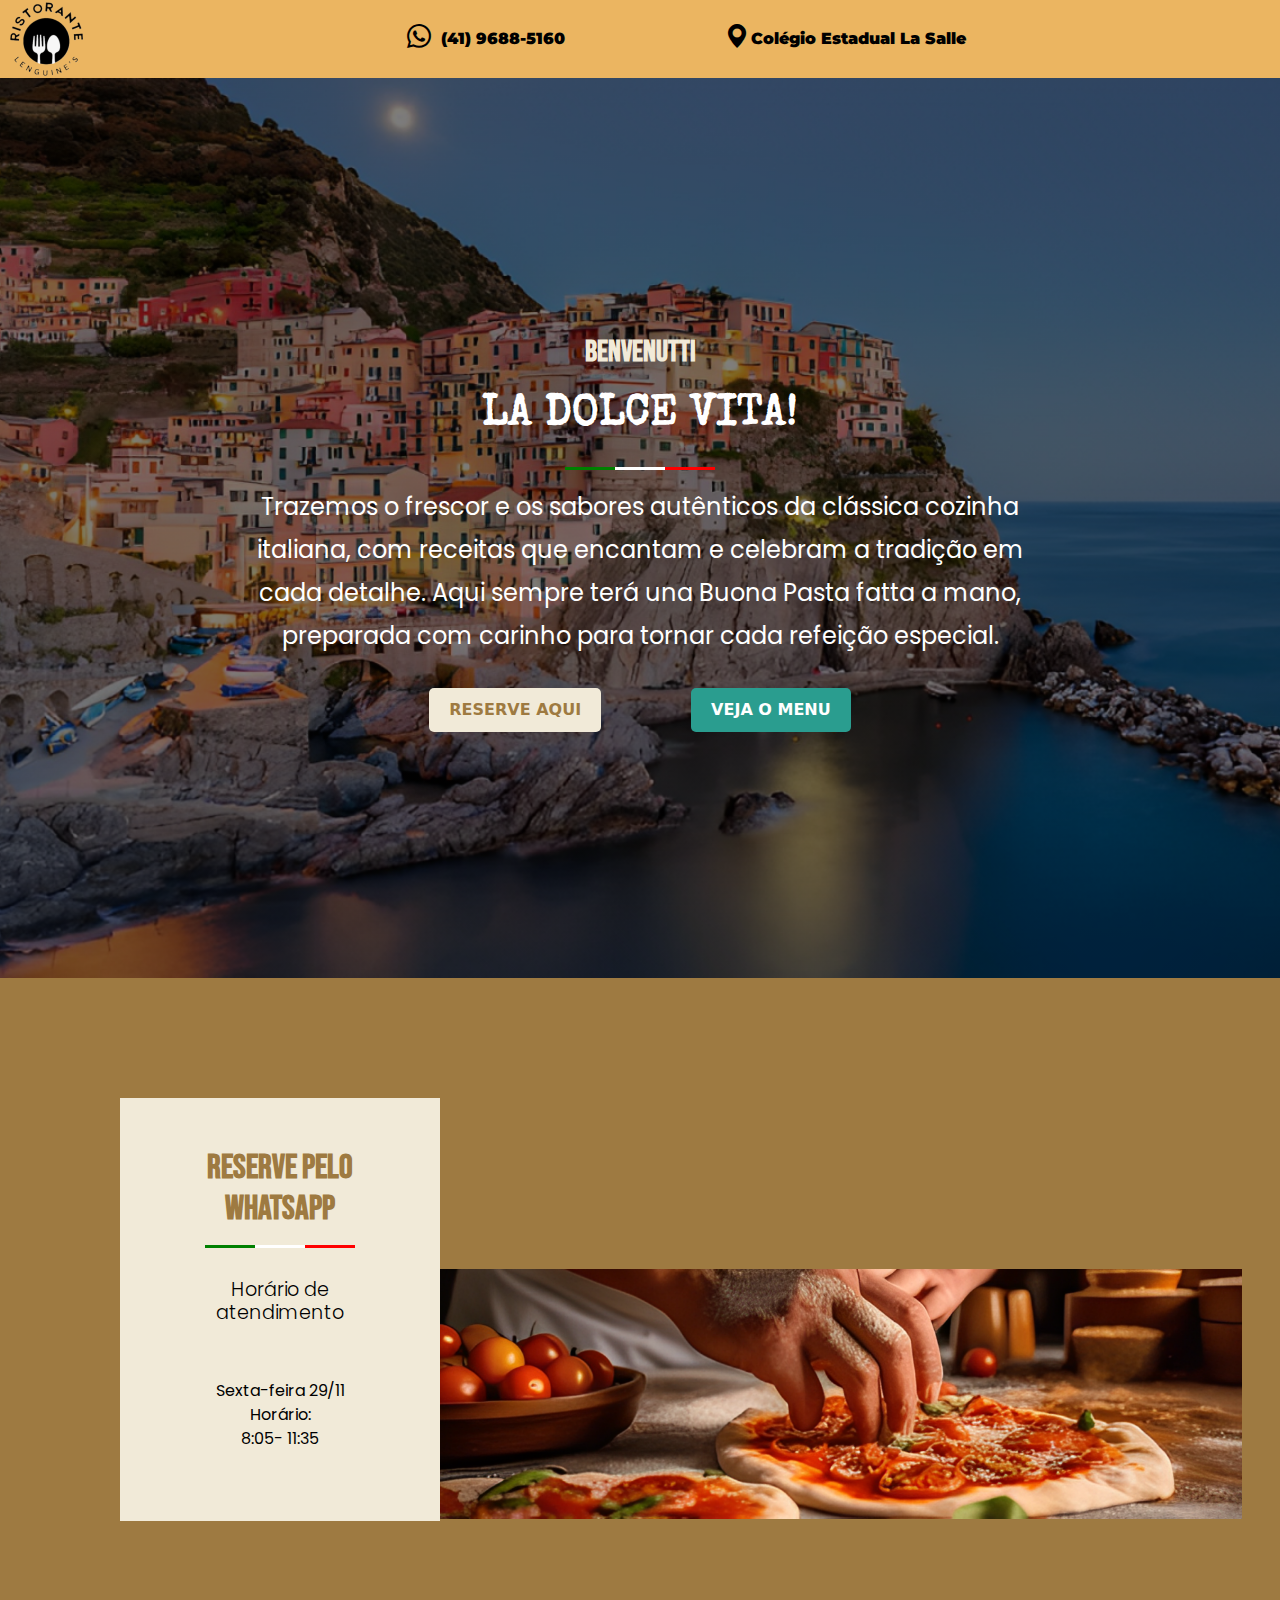
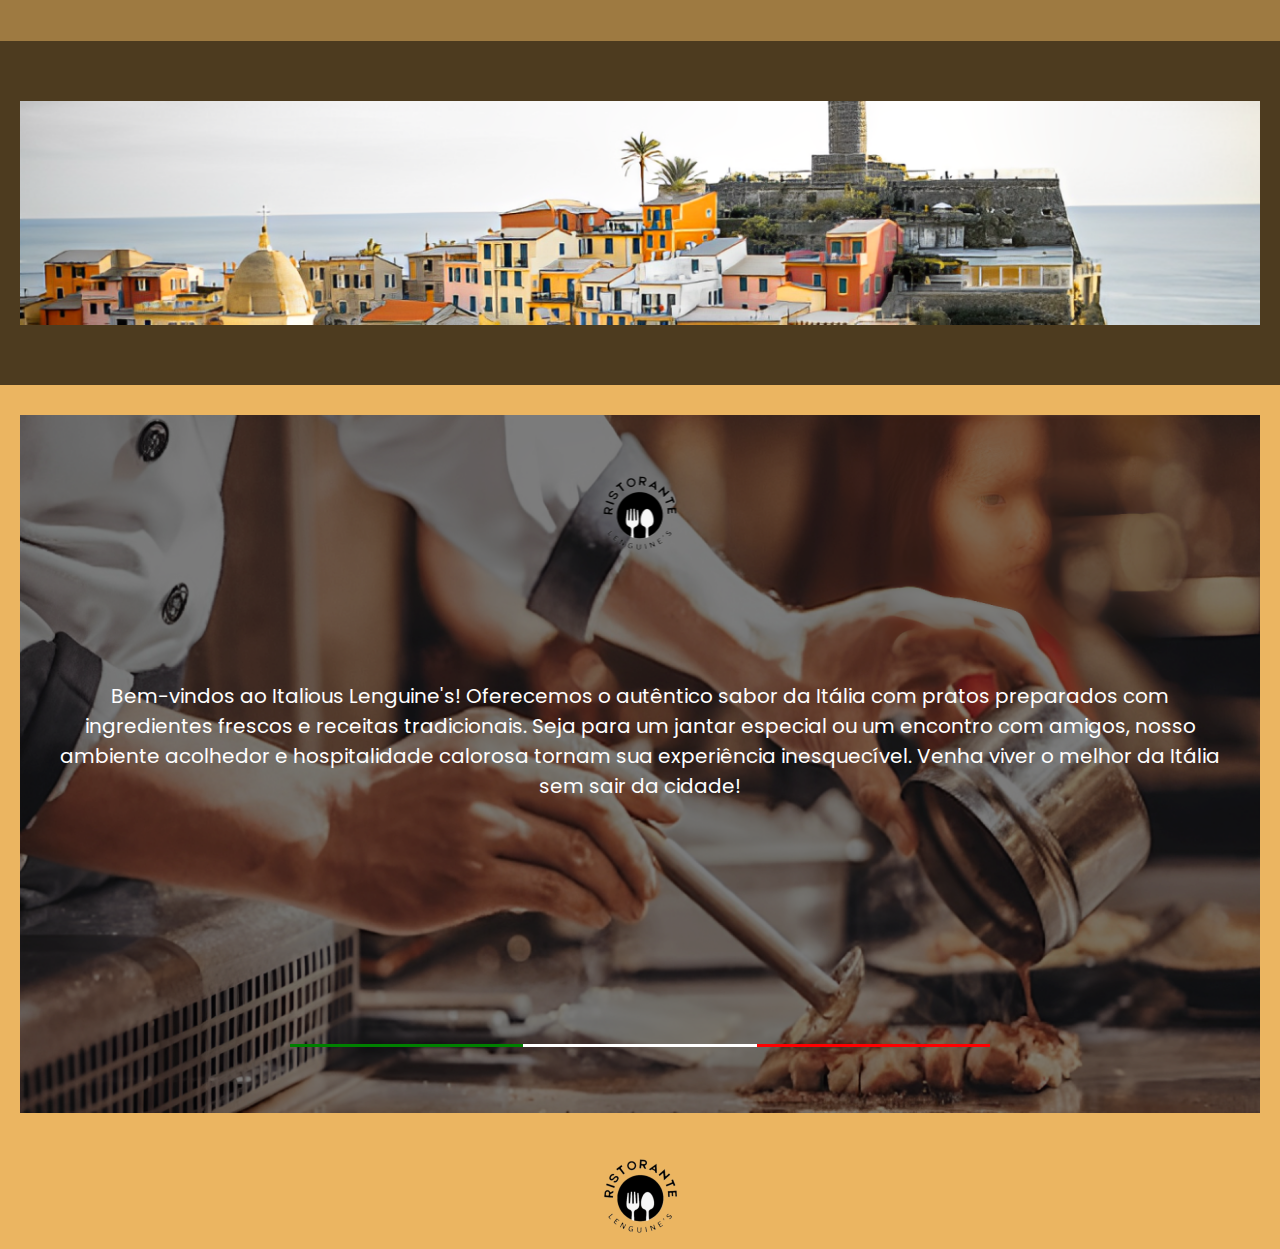
<file: index.html>
<!DOCTYPE html>
<html lang="pt-BR">
<head>
    <link rel="stylesheet" href="https://cdn.jsdelivr.net/npm/bootstrap-icons@1.11.3/font/bootstrap-icons.min.css">
    <link href="https://cdn.jsdelivr.net/npm/bootstrap@5.3.3/dist/css/bootstrap.min.css" rel="stylesheet" integrity="sha384-QWTKZyjpPEjISv5WaRU9OFeRpok6YctnYmDr5pNlyT2bRjXh0JMhjY6hW+ALEwIH" crossorigin="anonymous">
    <meta charset="UTF-8">
    <meta name="viewport" content="width=device-width, initial-scale=1.0">
    <title>Italious Lenguine's</title>
    <link rel="stylesheet" href="styles.css">
</head>
<body>
    <header>
        <div class="cabeçalho">
            <img class="logocabeçalho" src="LOGOO 1.png" alt="">
            
        <nav class="menu">
            <ul>
                <li class="iconecabeçalho">
                    <a href="#">
                        <samp class="icon"><i class="bi bi-whatsapp"></i></samp>
                        
                        <samp class="txt-link"><a class="reserve" href="https://wa.me/554196885160">(41) 9688-5160</a></samp>
                    </a>
                </li>

                <li class="iconecabeçalho">
                    <a href="#">
                        <samp class="icon"><i class="bi bi-geo-alt-fill"></i></samp>
                        <a class="txt-link" href="https://maps.app.goo.gl/NGTC4D9CHmVFmmcB7">Colégio Estadual La Salle</a>
                        
                    </a>
                </li>
                
            </ul>
        </nav>
    </div>
    </header>
    
    <div class="hero">
        <h1 class="tituloum">BENVENUTTI</h1>
        <h1 class="titulodois">La Dolce Vita!</h1>
        <div class="italian-line">
            <div class="green"></div>
            <div class="white"></div>
            <div class="red"></div>
        </div>
        <p class="description">
            Trazemos o frescor e os sabores autênticos da clássica cozinha italiana, com receitas que encantam e celebram a tradição em cada detalhe. Aqui sempre terá una Buona Pasta fatta a mano, preparada com carinho para tornar cada refeição especial.
        </p>
        <div class="buttons">
            <a class="reserve" href="https://wa.me/554196885160">RESERVE AQUI</a>
            
            <a class="menu" href="menu.html">VEJA O MENU</a>
            
            
        </div>
    </div>

 <!-- Contêiner com a caixa de informações e a imagem -->
 <div class="info-and-image-container">
    
    <div class="info-box-container">
        <div class="info-box">
            <h1 class="titulotres">Reserve pelo WhatsApp</h1>

            <div class="italian-linee">
                <div class="green"></div>
                <div class="white"></div>
                <div class="red"></div>
            </div>

            <h3 class="tituloquatro">Horário de atendimento</h3>
            <div class="schedulee">
            <p class="schedule">Sexta-feira 29/11</p>
            <p class="class-info">Horário:</p>
            <p class="class-time">8:05- 11:35</p>
            </div>
            
        </div>
    </div>

    <!-- Imagem ao lado da caixa de informações -->
    <div class="image-box">
        <img src="Pizzaiolo1 (1).png" alt="Imagem representativa">
    </div>
 
</div>

<div class="imagem">
    <img class="imgs" src="image6 (1).png" alt="">
</div>
     
<div class="heros">
    

    <div class="ultimaimagem">
        <img class="ultimaimg" src="imagem1 (1).png" alt="">

        <img class="logoultimo" src="LOGOO 1.png" alt="">
        <p class="ultimotexto">
            Bem-vindos ao Italious Lenguine's! Oferecemos o autêntico sabor da Itália com pratos preparados com ingredientes frescos e receitas tradicionais. Seja para um jantar especial ou um encontro com amigos, nosso ambiente acolhedor e hospitalidade calorosa tornam sua experiência inesquecível. Venha viver o melhor da Itália sem sair da cidade!
        </p>
    </div>

    <div class="italiann-line">
        <div class="green"></div>
        <div class="white"></div>
        <div class="red"></div>
       </div>
    
</div>
    
   

    <footer>
        <img class="logofooter" src="LOGOO 1.png" alt="">
    </footer>


    <script src="https://cdn.jsdelivr.net/npm/bootstrap@5.3.3/dist/js/bootstrap.bundle.min.js" integrity="sha384-YvpcrYf0tY3lHB60NNkmXc5s9fDVZLESaAA55NDzOxhy9GkcIdslK1eN7N6jIeHz" crossorigin="anonymous"></script>
</body>
</html>
</file>
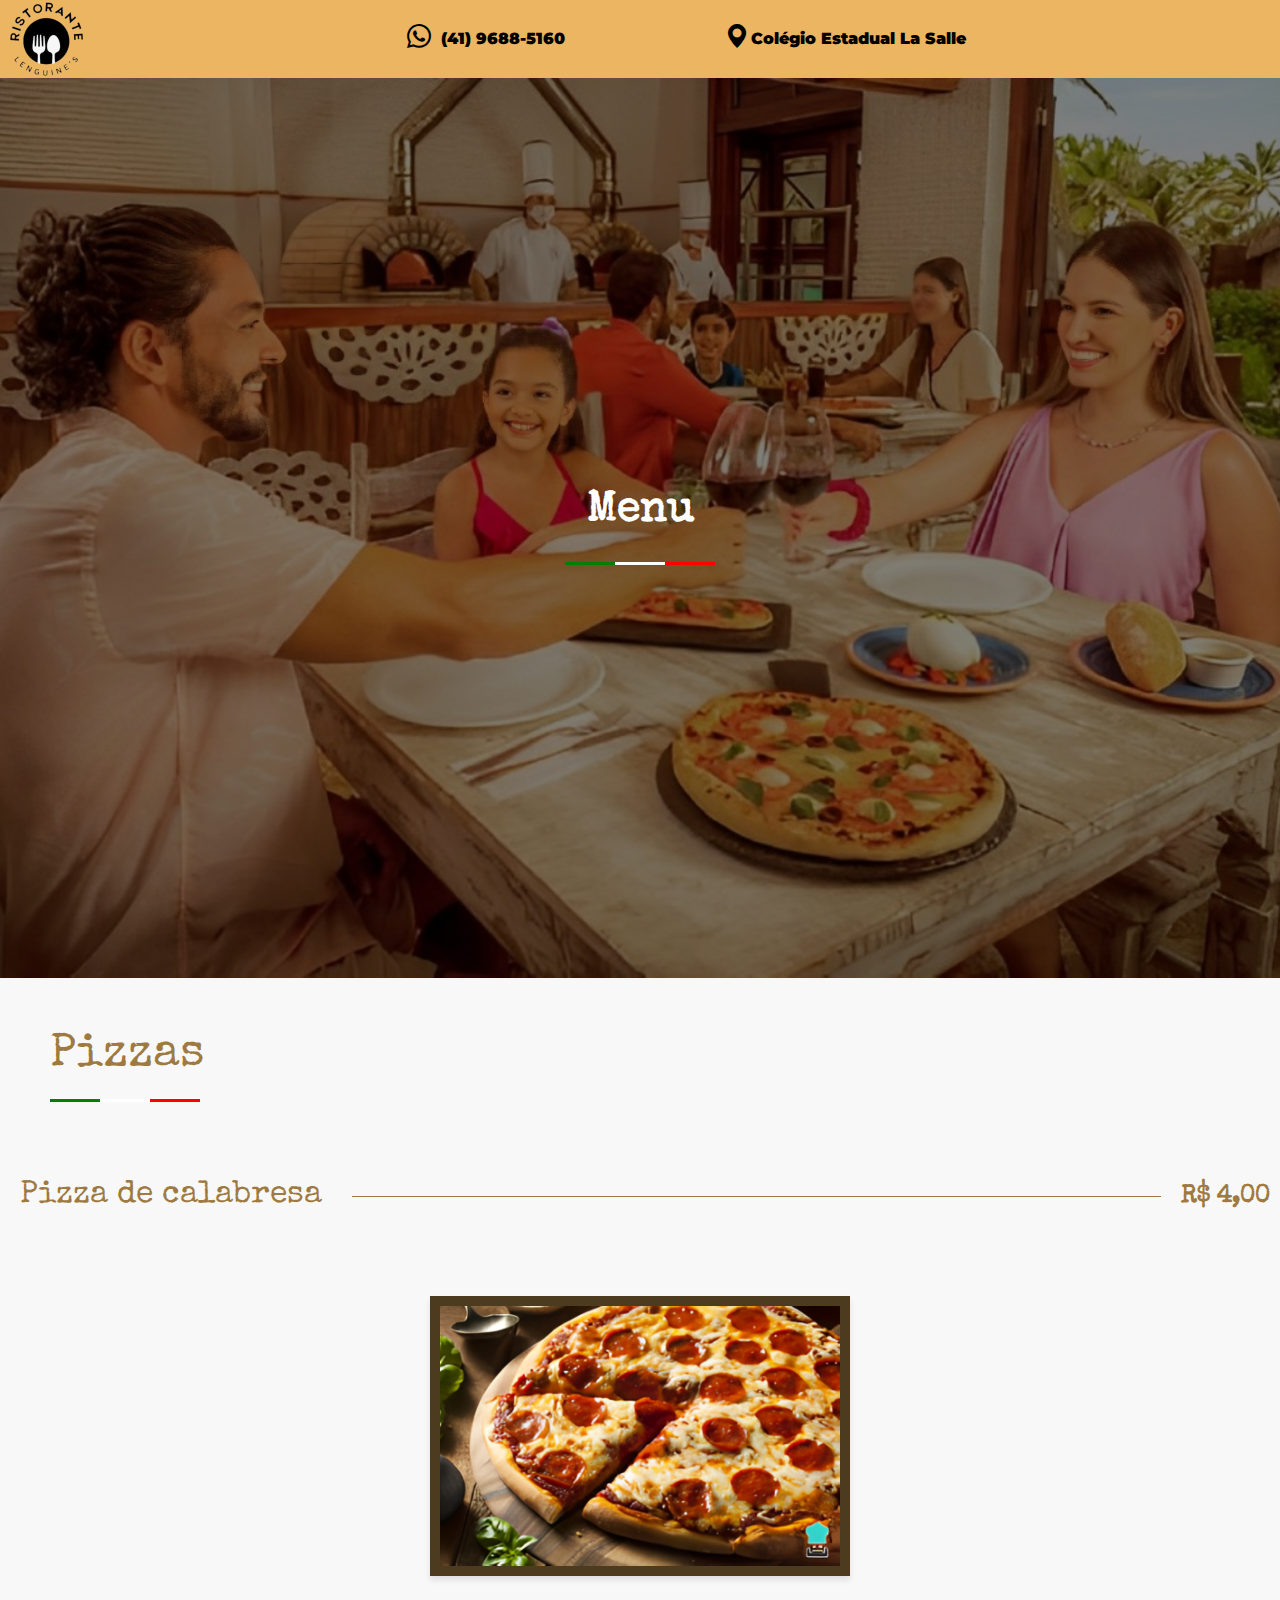
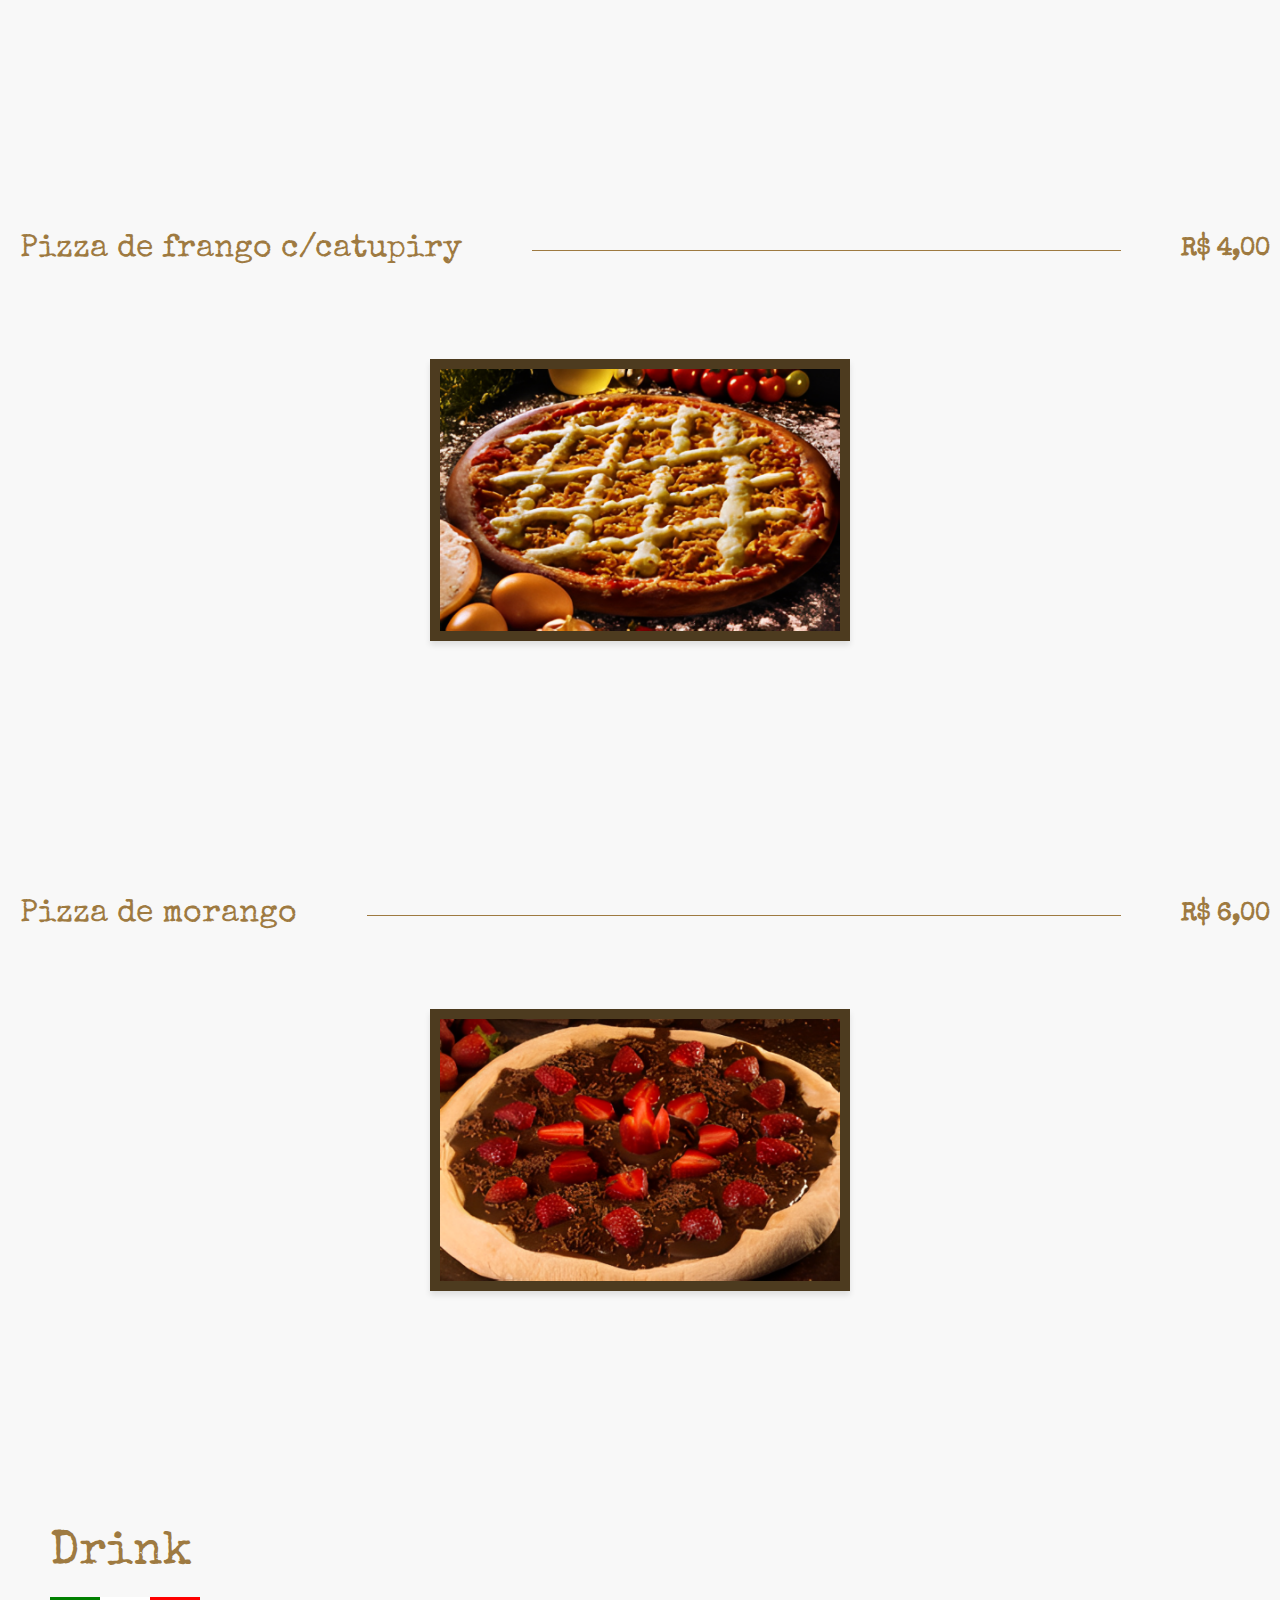
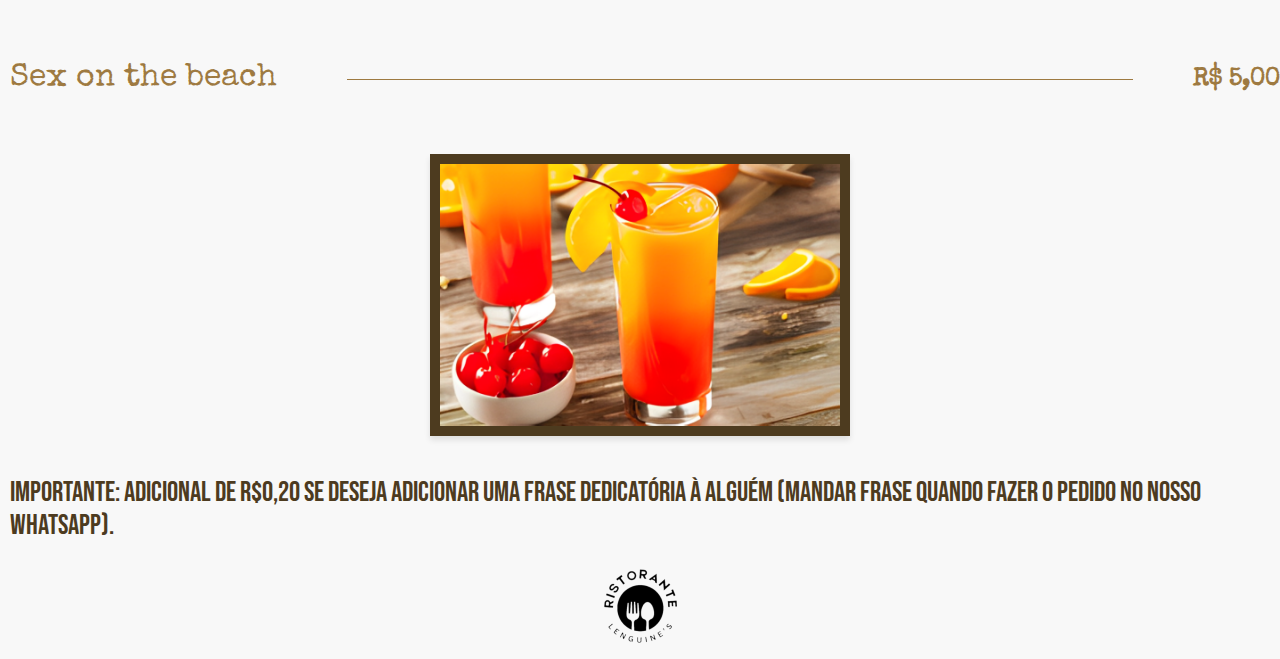
<file: menu.html>
<!DOCTYPE html>
<html lang="pt-BR">
<head>
    <link rel="stylesheet" href="https://cdn.jsdelivr.net/npm/bootstrap-icons@1.11.3/font/bootstrap-icons.min.css">
    <link href="https://cdn.jsdelivr.net/npm/bootstrap@5.3.3/dist/css/bootstrap.min.css" rel="stylesheet" integrity="sha384-QWTKZyjpPEjISv5WaRU9OFeRpok6YctnYmDr5pNlyT2bRjXh0JMhjY6hW+ALEwIH" crossorigin="anonymous">
    <meta charset="UTF-8">
    <meta name="viewport" content="width=device-width, initial-scale=1.0">
    <title>Italious Lenguine's</title>
    <link rel="stylesheet" href="styles2.css">
</head>
<body>
    <header>
        <div class="cabeçalho">
            <img class="logocabeçalho" src="LOGOO 1.png" alt="">
            
        <nav class="menu">
            <ul>
                <li class="iconecabeçalho">
                    <a href="#">
                        <samp class="icon"><i class="bi bi-whatsapp"></i></samp>
                        <samp class="txt-link"><a class="reserve" href="https://wa.me/554196885160">(41) 9688-5160</a></samp>
                    </a>
                </li>

                <li class="iconecabeçalho">
                    <a href="#">
                        <samp class="icon"><i class="bi bi-geo-alt-fill"></i></samp>
                        <a class="txt-link" href="https://maps.app.goo.gl/NGTC4D9CHmVFmmcB7">Colégio Estadual La Salle</a>
                    </a>
                </li>
                
            </ul>
        </nav>
    </div>
    </header>

    <div class="heroo">
        <h1 class="doistituloum">Menu</h1>
        <div class="doisitalian-line">
            <div class="doisgreen"></div>
            <div class="doiswhite"></div>
            <div class="doisred"></div>
        </div>
    </div>

    <div class="doistitulo">
        <h1 class="doistitulodois"> Pizzas</h1>
        <div class="doisitaliann-line">
            <div class="doisgreenn"></div>
            <div class="doiswhitee"></div>
            <div class="doisredd"></div>
        </div>
    </div>

    <div class="menupizzas">
        <div class="preçosum">
            <h2 class="pizzaum">Pizza de calabresa</h2>
            <div class="line"></div>
            <span class="price">R$ 4,00</span>
        </div>
    
        <div class="image-container">
            <div class="image-box">
                <img src="calabresa 1 (1).png" alt="Pizza de Calabresa" class="pizza-image">
            </div>
        </div>
    
        <div class="preçosdois">
            <h2 class="pizzadois">Pizza de frango c/catupiry</h2>
            <div class="linedois"></div>
            <span class="pricedois">R$ 4,00</span>
        </div>
        
        <div class="image-containerdois">
            <div class="image-boxdois">
                <img src="frango 1 (1).png" alt="Pizza de Calabresa" class="pizza-image">
            </div>
        </div>

        <div class="preçostres">
            <h2 class="pizzatres">Pizza de morango</h2>
            <div class="linetres"></div>
            <span class="pricetres">R$ 6,00</span>
        </div>
        
        <div class="image-containertres">
            <div class="image-boxtres">
                <img src="morango 1 (1).png" alt="Pizza Doce" class="pizza-imagetres">
            </div>
        </div>
    </div>

    <div class="doistitulotres">
        <h1 class="doistitulodois">Drink</h1>
        <div class="doisitaliann-line">
            <div class="doisgreenn"></div>
            <div class="doiswhitee"></div>
            <div class="doisredd"></div>
        </div>
    </div>

    <div class="preçosquatro">
        <h2 class="drink">Sex on the beach</h2>
        <div class="linedrink"></div>
        <span class="pricedrink">R$ 5,00</span>
    </div>
    
    <div class="image-containerdrink">
        <div class="image-boxdrink">
            <img  src="drink 1 (1).png" alt="Pizza Doce" class="drink-image">
        </div>
    </div>

    <div class="textofinal">
        <h3 class="textofinall">importante: adicional de R$0,20 se deseja adicionar uma frase dedicatória à alguém (mandar frase quando fazer o pedido no nosso whatsapp).
        </h3>
    </div>
    
    
    <footer>
        <img class="logofooter" src="LOGOO 1.png" alt="">
    </footer>

    <script src="https://cdn.jsdelivr.net/npm/bootstrap@5.3.3/dist/js/bootstrap.bundle.min.js" integrity="sha384-YvpcrYf0tY3lHB60NNkmXc5s9fDVZLESaAA55NDzOxhy9GkcIdslK1eN7N6jIeHz" crossorigin="anonymous"></script>
</body>
</html>
</file>
<file: styles.css>
@import url('https://fonts.googleapis.com/css2?family=Bebas+Neue&family=Montserrat:wght@293&family=Poppins:ital,wght@0,100;0,200;0,300;0,400;0,500;0,600;0,700;0,800;0,900;1,100;1,200;1,300;1,400;1,500;1,600;1,700;1,800;1,900&family=Special+Elite&display=swap');
body {
    
    margin: 0;
    padding: 0;
    background-color: #f8f8f8;
    
}


.cabeçalho {
    width: 100%;
    font-family: "Montserrat", serif;
    display: flex;
    align-items: center;
    justify-content: space-between;
    
}

.logocabeçalho{
    padding: 2px 10px ;
}
.iconecabeçalho{
    padding: 0 45px;
}

.cabeçalho img {
    max-width: 100px; /* Tamanho da imagem */
}

.menu {
    flex-grow: 1; /* Faz o menu ocupar o espaço restante */
    display: flex;
    justify-content: center; /* Centraliza os itens horizontalmente */
}

.menu ul {
    display: flex;
    list-style: none;
    padding: 0;
    margin: 0;
    gap: 40px; /* Espaço entre os itens */
}

.menu ul li {
    display: flex;
    align-items: center;
    
}

.menu a {
    text-decoration: none;
    color: #000;
    display: flex;
    align-items: center;
    font-size: 16px; /* Ajuste do tamanho da fonte */
    gap: 8px; /* Espaço entre ícone e texto */
}
.icon {
    
    display: inline-block; /* Garante que o ícone fique na mesma linha do texto */
    vertical-align: middle; /* Alinha verticalmente com o texto */
}

.icon i {
    font-size: 24px; /* Tamanho do ícone */
    
}
.txt-link {
    display: inline-block; /* Garante que o texto fique alinhado com o ícone */
    vertical-align: middle; /* Alinha verticalmente com o ícone */
}
.iconecabeçalho .icon {
    margin-right: 2px; /* Reduz drasticamente o espaço entre o ícone e o texto */
    padding: 0; /* Remove possíveis preenchimentos extras */
    display: inline-block; /* Mantém os elementos na mesma linha */
    vertical-align: middle; /* Alinha com o texto */
}

.iconecabeçalho .txt-link {
    margin-left: 0; /* Remove qualquer margem à esquerda do texto */
    display: inline-block; /* Garante que o texto fique ao lado do ícone */
    vertical-align: middle; /* Alinha com o ícone */
}

header {
    font-family: "Montserrat", serif;
    background-color: #EBB561;
    font-weight: 900;
    color: white;
    padding: 0rem;
    text-align: center;
}

.hero {
    background-image:linear-gradient(rgba(0, 0, 0, 0.5), rgba(0, 0, 0, 0.5)), url('italia\ \(1\).png'); /* Insira o caminho da sua imagem */
    position: relative; /* Necessário para posicionar o texto dentro do contêiner */
    width: 100%; /* Largura total da tela */
    height: 100vh; /* Altura total da tela */
    background-size: cover; /* Faz a imagem cobrir toda a área */
    background-position: center; /* Centraliza a imagem no fundo */
    background-repeat: no-repeat; /* Evita repetição da imagem */
    display: flex; /* Para centralizar o conteúdo */
    flex-direction: column; /* Organiza o texto em coluna */
    justify-content: center; /* Centraliza verticalmente */
    align-items: center; /* Centraliza horizontalmente */
    text-align: center; /* Centraliza o texto */
    color: #fff; /* Texto em branco para melhor contraste */
    padding: 20px; /* Adiciona espaço interno */
    z-index: 1; /* Certifica que o texto aparece acima do fundo */ 
}

.hero .tituloum {
    color: #F1EAD8;
    font-family: "Bebas Neue", sans-serif;
    font-size: 30px; /* Tamanho do título principal */
    margin: 10px 0;
    text-transform: uppercase;
    font-weight: bold;
}

/* Estilo do subtítulo */
.hero .titulodois {
    color: #fff;
    font-family: "Special Elite", system-ui;
    font-size: 43px; /* Tamanho do título principal */
    margin: 10px 0;
    text-transform: uppercase;
    font-weight: bold;
}

/* Contêiner da linha com as cores */
.italian-line {
    display: flex; /* Organiza as cores lado a lado */
    width: 150px; /* Comprimento total da linha */
    height: 3px; /* Altura da linha */
    margin: 15px 0; /* Espaço ao redor da linha */
}

/* Estilos das cores individuais */
.italian-line .green {
    flex: 1; /* Cada cor ocupa o mesmo espaço */
    background-color: green;
}

.italian-line .white {
    flex: 1;
    background-color: white;
}

.italian-line .red {
    flex: 1;
    background-color: red;
}

/* Estilo da descrição */
.hero .description {
    font-family: "Poppins", sans-serif;
    font-size: 1rem;
    line-height: 1.8; /* Melhora a legibilidade */
    max-width: 800px; /* Limita a largura da descrição */
    margin-bottom: 30px; /* Espaço abaixo do texto */
    color: #fff;
}

/* Contêiner dos botões */
.buttons {
    display: flex; /* Coloca os botões lado a lado */
    gap: 90px; /* Espaço entre os botões */
}

/* Estilo dos botões */
.buttons .reserve .menu{
    font-size: 1rem;
    padding: 10px 20px;
    border: none;
    border-radius: 5px; /* Bordas arredondadas */
    cursor: pointer;
    font-weight: bold;
    transition: 0.3s ease-in-out; /* Suaviza as interações */
}

.buttons .reserve {
    cursor: pointer;
    font-weight: bold;
    transition: 0.3s ease-in-out; /* Suaviza as interações */
    border: none;
    font-size: 1rem;
    padding: 10px 20px;
    border-radius: 5px;
    display: flex;
    text-decoration: none;
    align-items: center;
    justify-content: center;
    text-align: center;
    background-color: #F1EAD8; /* Vermelho para o botão de reserva */
    color: #9E7A41;
}

.buttons .menu {
    cursor: pointer;
    font-weight: bold;
    transition: 0.3s ease-in-out; /* Suaviza as interações */
    border: none;
    font-size: 1rem;
    padding: 10px 20px;
    border-radius: 5px;
    display: flex;
    text-decoration: none;
    align-items: center;
    justify-content: center;
    text-align: center;
    background-color: #2a9d8f; /* Verde para o botão de menu */
    color: #fff;
}

/* Efeito ao passar o mouse nos botões */
.buttons .reserve .menu:hover {
    opacity: 0.8;
}

/* Contêiner com a caixa de informações e a imagem */

.info-and-image-container {
    background-color: #9E7A41;
    display: flex; /* Coloca a caixa e a imagem lado a lado */
    justify-content: center;
    text-align: center;
    
    position: relative;
    gap: 0; /* Remove qualquer espaço entre a caixa e a imagem */
    z-index: 2;
}


/* Estilo do quadrado com informações */

.info-box-container {
    width: 100%; /* Faz com que a imagem ocupe toda a largura disponível */
    padding: 30px;
    border-radius: 10px;
    position: relative;
    max-width: 400px;
    
}
.info-box {
    background-color:#F1EAD8;
    padding: 30px;
    
    width: 100%;
    color: #000000;
    text-align: left;
    margin: 80px;
}

/* Estilo do título da caixa */
.info-box .titulotres {
    font-family: "Bebas Neue", sans-serif;
    color: #9E7A41;
    justify-content: center;
    text-align: center;
    font-size: 34px;
    font-weight: bold;
    margin-bottom: 10px;
}


/* Linha colorida dentro da caixa */
.italian-linee {
    display: flex; /* Organiza as cores lado a lado */
    justify-content: center; /* Centraliza as cores dentro do contêiner */
    text-align: center;
    width: 150px; /* Comprimento total da linha */
    height: 3px; /* Altura da linha */
    margin: 15px auto; /* Centraliza o contêiner horizontalmente */
}

/* Estilos das cores individuais */
.italian-linee .green {
    flex: 1; /* Cada cor ocupa o mesmo espaço */
    background-color: green;
}

.italian-linee .white {
    flex: 1;
    background-color: white;
}

.italian-linee .red {
    flex: 1;
    background-color: red;
}

.tituloquatro {
    font-family: "Poppins", sans-serif;
    text-align: center;
    font-weight: 300;
    font-size: 1.2rem;
    padding: 15px;
    margin-bottom: 25px;
    
}

.schedulee {
    text-align: center;
    font-size: 1rem;
    margin-top: 40px; /* Espaço superior para afastar mais o texto */
    margin-bottom: 20px; /* Espaço adicional após o horário de atendimento */
}

.info-box p {
    font-family: "Poppins", sans-serif;
    font-size: 1rem;
    margin-bottom: 0px;
}

/* Estilo da imagem ao lado */
.image-box {
    width: 100%; /* Faz com que a imagem ocupe toda a largura disponível */
    display: flex;
    justify-content: center;
    align-items: center;
    padding:  5%;
    margin-top: 16%;
    text-align: center; /* Alinha a imagem ao centro */
   
}

/* Estilo da imagem */
.image-box img {
    width: 100%;
    height: auto;
    
}

.imagem{
    text-align: center;
    justify-content: center;
    align-items: center;
    background-color: #4D3B1F;
}

.imgs{
    padding: 60px 20px;  
    width: 100%;
}

.heros {
    background-color:#EBB561 ;

    position: relative; /* Necessário para posicionar o texto dentro do contêiner */
    background-position: center; /* Centraliza a imagem no fundo */
    background-repeat: no-repeat; /* Evita repetição da imagem */
    display: flex; /* Para centralizar o conteúdo */
    flex-direction: column; /* Organiza o texto em coluna */
    justify-content: center; /* Centraliza verticalmente */
    align-items: center; /* Centraliza horizontalmente */
    text-align: center; /* Centraliza o texto */
    color: #fff; /* Texto em branco para melhor contraste */
    padding: 20px; /* Adiciona espaço interno */
    z-index: 1; /* Certifica que o texto aparece acima do fundo */ 
}

.ultimaimagem{
    background-color: #EBB561;
}
.ultimaimg{
    filter: brightness(50%); /* Ajusta o brilho, 0% é preto total, 100% é brilho normal */
    display: block;
    margin: 10px auto; /* Centraliza a imagem horizontalmente */
    max-width: 100%; /* Garante que a imagem se ajuste ao tamanho da tela */
    height: auto; /* Mantém a proporção da imagem */
}

.ultimaimagem {
    position: relative; /* Torna o contêiner o ponto de referência para o posicionamento absoluto */
    width: 100%; /* Ajusta a largura do contêiner (ou defina uma largura fixa) */
}

.ultimaimagem .ultimaimg{
    width: 100%; /* Ajusta a imagem ao tamanho do contêiner */
    filter: brightness(50%); /* Escurece a imagem */
}

.texto-sobre-imagem {
    position: absolute; /* Permite que o texto seja posicionado em cima da imagem */
    top: 50%; /* Posiciona o texto no meio da imagem (ajuste conforme necessário) */
    left: 50%; /* Posiciona o texto no centro horizontal */
    transform: translate(-50%, -50%); /* Ajusta para o centro exato da imagem */
    color: white; /* Cor do texto */
   
}

.logoultimo{
    top: 15%; /* Posiciona o texto no meio da imagem (ajuste conforme necessário) */
    left: 50%; /* Posiciona o texto no centro horizontal */
    transform: translate(-50%, -50%); /* Ajusta para o centro exato da imagem */
    max-width: 200px; /* Tamanho máximo do logo */
    margin-bottom: 150px; /* Espaçamento entre o logo e o texto */
    position: absolute; /* Permite que o texto seja posicionado em cima da imagem */
    
    text-align: center;
    justify-content: center;
    
}

.ultimotexto {
    font-size: 20px;
    text-align: center;
    justify-content: center;
    align-items: center;
    margin: 2%; /* Remove as margens para um layout mais compacto */
    font-family: "Poppins", sans-serif;
    top: 55%;
    top: 35%; /* Posiciona o texto no meio da imagem (ajuste conforme necessário)*/
        position: absolute; /* Permite que o texto seja posicionado em cima da imagem */
   
}

.italiann-line {
    top: 90%;
    position: absolute; /* Permite que o texto seja posicionado em cima da imagem */
    display: flex; /* Organiza as cores lado a lado */
    text-align: center;
    width: 965px; /* Comprimento total da linha */
    height: 3px; /* Altura da linha */
    margin: 15px auto; /* Centraliza o contêiner horizontalmente */
}

/* Estilos das cores individuais */
.italiann-line .green {
    flex: 1; /* Cada cor ocupa o mesmo espaço */
    background-color: green;
}

.italiann-line .white {
    flex: 1;
    background-color: white;
}

.italiann-line .red {
    flex: 1;
    background-color: red;
}


footer {
    text-align: center;
    padding: 1rem;
    background-color: #EBB561;
    color: white;
}

.logofooter{
    text-align: center;
    justify-content: center;
    align-items: center;
}


/*responsividade*/

@media screen and (max-width:360px) {

    .info-and-image-container {
        margin-top: 0px; /* Espaçamento entre a caixa e a imagem */
        margin: 0 auto; /* Centraliza o contêiner na página */
        padding: 0; /* Remove espaçamento interno adicional */
        flex-direction: column; /* Coloca os itens em coluna */
        background-color: #9E7A41;
        display: flex; /* Coloca a caixa e a imagem lado a lado */
        justify-content: center;
        text-align: center;
        gap: 0; /* Remove qualquer espaço entre a caixa e a imagem */
        z-index: 2;
    }

    .info-and-image-container img {
        margin: 0 auto; /* Centraliza o contêiner na página */
        padding: 0; /* Remove espaçamento interno adicional */
        margin-top: 0px; /* Espaçamento entre a caixa e a imagem */
        width: 80%; /* Largura adaptativa */
        max-width: 500px; /* Largura máxima da imagem */
        height: auto; /* Mantém a proporção da imagem */
        
    }
    
    
    /* Estilo do quadrado com informações */
    
    .info-box-container {
        align-items: center;
        margin: 0 auto; /* Centraliza horizontalmente */
        margin-top: 0px; /* Espaçamento entre a caixa e a imagem */
       justify-content: center;
       text-align: center;
        border-radius: 5px;
        width: 300px; /* Reduz a largura da caixa */
        
    }
    .info-box {
        align-items: center;
        margin-top: 0px; /* Espaçamento entre a caixa e a imagem */
        background-color:#F1EAD8;
        padding: 10px;
        width: 100%;
        color: #000000;
        
        
    }
    
    /* Estilo do título da caixa */
    .info-box .titulotres {
        font-family: "Bebas Neue", sans-serif;
        color: #9E7A41;
        justify-content: center;
        text-align: center;
        font-size: 24px;
        font-weight: bold;
        margin-bottom: 0px;
    }
    
    
    /* Linha colorida dentro da caixa */
    .italian-linee {
        display: flex; /* Organiza as cores lado a lado */
        justify-content: center; /* Centraliza as cores dentro do contêiner */
        text-align: center;
        width: 190px; /* Comprimento total da linha */
        height: 3px; /* Altura da linha */
        margin: 15px auto; /* Centraliza o contêiner horizontalmente */
    }
    
    /* Estilos das cores individuais */
    .italian-linee .green {
        flex: 1; /* Cada cor ocupa o mesmo espaço */
        background-color: green;
    }
    
    .italian-linee .white {
        flex: 1;
        background-color: white;
    }
    
    .italian-linee .red {
        flex: 1;
        background-color: red;
    }
    
    .tituloquatro {
        font-family: "Poppins", sans-serif;
        text-align: center;
        font-weight: 300;
        font-size: 1.2rem;
        padding: 10px;
        
        
    }
    
    .schedulee {
        text-align: center;
        font-size: 1rem;
        margin-top: 20px; /* Espaço superior para afastar mais o texto */
        margin-bottom: 10px; /* Espaço adicional após o horário de atendimento */
    }
    
    .info-box p {
        font-family: "Poppins", sans-serif;
        font-size: 1rem;
        margin-bottom: 0px;
    }
    
    /* Estilo da imagem ao lado */
    .image-box {
        width: 100%; /* Faz com que a imagem ocupe toda a largura disponível */
        display: flex;
        justify-content: center;
        align-items: center;
        text-align: center; /* Alinha a imagem ao centro */
        margin-top: 0px; /* Espaçamento entre a caixa e a imagem */
       
    }
    
    /* Estilo da imagem */
    .image-box img {
        width: 100%;
        height: auto;
        margin-top: 0px; /* Espaçamento entre a caixa e a imagem */
        
    }

    .ultimotexto {
        display: flex;
        max-width: 1000%; /* Restringe a largura do texto para forçar quebras suaves */
        margin: 0 auto; /* Centraliza o parágrafo na página */
        
        word-wrap: break-word; /* Garante que palavras longas sejam quebradas */
        white-space: pre-line; /* Preserva as quebras de linha no texto */
        line-height: 1.6; /* Ajusta o espaçamento entre as linhas para melhor legibilidade */
        font-size: 10px;
        margin: 0; /* Remove as margens para um layout mais compacto */
        font-family: "Poppins", sans-serif;
        margin-top: 10%;
        top: 15%; /* Posiciona o texto no meio da imagem (ajuste conforme necessário)*/
        position: absolute; /* Permite que o texto seja posicionado em cima da imagem */
    }
    
.logoultimo{
    top: 20%; /* Posiciona o texto no meio da imagem (ajuste conforme necessário) */
    left: 50%; /* Posiciona o texto no centro horizontal */
    transform: translate(-50%, -50%); /* Ajusta para o centro exato da imagem */
    max-width: 50px; /* Tamanho máximo do logo */
    margin-bottom: 150px; /* Espaçamento entre o logo e o texto */
    position: absolute; /* Permite que o texto seja posicionado em cima da imagem */
    
    text-align: center;
    justify-content: center;
    
}

    .ultimaimg{
       
        filter: brightness(50%); /* Ajusta o brilho, 0% é preto total, 100% é brilho normal */
        display: flex;
        margin: 10px auto; /* Centraliza a imagem horizontalmente */
        max-width: 100%; /* Garante que a imagem se ajuste ao tamanho da tela */
        height: auto; /* Mantém a proporção da imagem */
    }
    
    .ultimaimagem {
        position: relative; /* Torna o contêiner o ponto de referência para o posicionamento absoluto */
        width: 100%; /* Ajusta a largura do contêiner (ou defina uma largura fixa) */
    }

    .italiann-line {
        top: 77%;
        position: absolute; /* Permite que o texto seja posicionado em cima da imagem */
        display: flex; /* Organiza as cores lado a lado */
        text-align: center;
        width: 315px; /* Comprimento total da linha */
        height: 3px; /* Altura da linha */
        margin: 15px auto; /* Centraliza o contêiner horizontalmente */
    }
    
    /* Estilos das cores individuais */
    .italiann-line .green {
        flex: 1; /* Cada cor ocupa o mesmo espaço */
        background-color: green;
    }
    
    .italiann-line .white {
        flex: 1;
        background-color: white;
    }
    
    .italiann-line .red {
        flex: 1;
        background-color: red;
    }
}

@media screen and (max-width:393px) {

    .info-and-image-container {
        margin-top: 0px; /* Espaçamento entre a caixa e a imagem */
        margin: 0 auto; /* Centraliza o contêiner na página */
        padding: 0; /* Remove espaçamento interno adicional */
        flex-direction: column; /* Coloca os itens em coluna */
        background-color: #9E7A41;
        display: flex; /* Coloca a caixa e a imagem lado a lado */
        justify-content: center;
        text-align: center;
        gap: 0; /* Remove qualquer espaço entre a caixa e a imagem */
        z-index: 2;
    }

    .info-and-image-container img {
        margin: 0 auto; /* Centraliza o contêiner na página */
        padding: 0; /* Remove espaçamento interno adicional */
        margin-top: 0px; /* Espaçamento entre a caixa e a imagem */
        width: 80%; /* Largura adaptativa */
        max-width: 500px; /* Largura máxima da imagem */
        height: auto; /* Mantém a proporção da imagem */
        
    }
    
    
    /* Estilo do quadrado com informações */
    
    .info-box-container {
        margin: 0 auto; /* Centraliza horizontalmente */
        margin-top: 0px; /* Espaçamento entre a caixa e a imagem */
       justify-content: center;
       text-align: center;
        border-radius: 5px;
        width: 300px; /* Reduz a largura da caixa */
        
    }
    .info-box {
        margin-top: 0px; /* Espaçamento entre a caixa e a imagem */
        background-color:#F1EAD8;
        padding: 10px;
        width: 100%;
        color: #000000;
       
        
    }
    
    /* Estilo do título da caixa */
    .info-box .titulotres {
        font-family: "Bebas Neue", sans-serif;
        color: #9E7A41;
        justify-content: center;
        text-align: center;
        font-size: 24px;
        font-weight: bold;
        margin-bottom: 0px;
    }
    
    
    /* Linha colorida dentro da caixa */
    .italian-linee {
        display: flex; /* Organiza as cores lado a lado */
        justify-content: center; /* Centraliza as cores dentro do contêiner */
        text-align: center;
        width: 190px; /* Comprimento total da linha */
        height: 3px; /* Altura da linha */
        margin: 15px auto; /* Centraliza o contêiner horizontalmente */
    }
    
    /* Estilos das cores individuais */
    .italian-linee .green {
        flex: 1; /* Cada cor ocupa o mesmo espaço */
        background-color: green;
    }
    
    .italian-linee .white {
        flex: 1;
        background-color: white;
    }
    
    .italian-linee .red {
        flex: 1;
        background-color: red;
    }
    
    .tituloquatro {
        font-family: "Poppins", sans-serif;
        text-align: center;
        font-weight: 300;
        font-size: 1.2rem;
        padding: 10px;
        
        
    }
    
    .schedulee {
        text-align: center;
        font-size: 1rem;
        margin-top: 20px; /* Espaço superior para afastar mais o texto */
        margin-bottom: 10px; /* Espaço adicional após o horário de atendimento */
    }
    
    .info-box p {
        font-family: "Poppins", sans-serif;
        font-size: 1rem;
        margin-bottom: 0px;
    }
    
    /* Estilo da imagem ao lado */
    .image-box {
        width: 100%; /* Faz com que a imagem ocupe toda a largura disponível */
        display: flex;
        justify-content: center;
        align-items: center;
        text-align: center; /* Alinha a imagem ao centro */
        margin-top: 0px; /* Espaçamento entre a caixa e a imagem */
       
    }
    
    /* Estilo da imagem */
    .image-box img {
        width: 100%;
        height: auto;
        margin-top: 0px; /* Espaçamento entre a caixa e a imagem */
        
    }

    .ultimotexto {
        display: flex;
        max-width: 1000%; /* Restringe a largura do texto para forçar quebras suaves */
        margin: 0 auto; /* Centraliza o parágrafo na página */
        
        word-wrap: break-word; /* Garante que palavras longas sejam quebradas */
        white-space: pre-line; /* Preserva as quebras de linha no texto */
        line-height: 1.6; /* Ajusta o espaçamento entre as linhas para melhor legibilidade */
        font-size: 10px;
        margin: 0; /* Remove as margens para um layout mais compacto */
        font-family: "Poppins", sans-serif;
        margin-top: 10%;
        top: 15%; /* Posiciona o texto no meio da imagem (ajuste conforme necessário)*/
        position: absolute; /* Permite que o texto seja posicionado em cima da imagem */
    }
    
.logoultimo{
    top: 20%; /* Posiciona o texto no meio da imagem (ajuste conforme necessário) */
    left: 50%; /* Posiciona o texto no centro horizontal */
    transform: translate(-50%, -50%); /* Ajusta para o centro exato da imagem */
    max-width: 50px; /* Tamanho máximo do logo */
    margin-bottom: 150px; /* Espaçamento entre o logo e o texto */
    position: absolute; /* Permite que o texto seja posicionado em cima da imagem */
    
    text-align: center;
    justify-content: center;
    
}

    .ultimaimg{
       
        filter: brightness(50%); /* Ajusta o brilho, 0% é preto total, 100% é brilho normal */
        display: flex;
        margin: 10px auto; /* Centraliza a imagem horizontalmente */
        max-width: 100%; /* Garante que a imagem se ajuste ao tamanho da tela */
        height: auto; /* Mantém a proporção da imagem */
    }
    
    .ultimaimagem {
        position: relative; /* Torna o contêiner o ponto de referência para o posicionamento absoluto */
        width: 100%; /* Ajusta a largura do contêiner (ou defina uma largura fixa) */
    }

    .italiann-line {
        top: 77%;
        position: absolute; /* Permite que o texto seja posicionado em cima da imagem */
        display: flex; /* Organiza as cores lado a lado */
        text-align: center;
        width: 315px; /* Comprimento total da linha */
        height: 3px; /* Altura da linha */
        margin: 15px auto; /* Centraliza o contêiner horizontalmente */
    }
    
    /* Estilos das cores individuais */
    .italiann-line .green {
        flex: 1; /* Cada cor ocupa o mesmo espaço */
        background-color: green;
    }
    
    .italiann-line .white {
        flex: 1;
        background-color: white;
    }
    
    .italiann-line .red {
        flex: 1;
        background-color: red;
    }
}

@media screen and (max-width:412px) {

    .info-and-image-container {
        margin-top: 0px; /* Espaçamento entre a caixa e a imagem */
        margin: 0 auto; /* Centraliza o contêiner na página */
        padding: 0; /* Remove espaçamento interno adicional */
        flex-direction: column; /* Coloca os itens em coluna */
        background-color: #9E7A41;
        display: flex; /* Coloca a caixa e a imagem lado a lado */
        justify-content: center;
        text-align: center;
        gap: 0; /* Remove qualquer espaço entre a caixa e a imagem */
        z-index: 2;
    }

    .info-and-image-container img {
        margin: 0 auto; /* Centraliza o contêiner na página */
        padding: 0; /* Remove espaçamento interno adicional */
        margin-top: 0px; /* Espaçamento entre a caixa e a imagem */
        width: 80%; /* Largura adaptativa */
        max-width: 500px; /* Largura máxima da imagem */
        height: auto; /* Mantém a proporção da imagem */
        
    }
    
    
    /* Estilo do quadrado com informações */
    
    .info-box-container {
        margin: 0 auto; /* Centraliza horizontalmente */
        margin-top: 0px; /* Espaçamento entre a caixa e a imagem */
       justify-content: center;
       text-align: center;
        border-radius: 5px;
        width: 300px; /* Reduz a largura da caixa */
        
    }
    .info-box {
        margin-top: 0px; /* Espaçamento entre a caixa e a imagem */
        background-color:#F1EAD8;
        padding: 10px;
        width: 100%;
        color: #000000;
        
        
    }
    
    /* Estilo do título da caixa */
    .info-box .titulotres {
        font-family: "Bebas Neue", sans-serif;
        color: #9E7A41;
        justify-content: center;
        text-align: center;
        font-size: 24px;
        font-weight: bold;
        margin-bottom: 0px;
    }
    
    
    /* Linha colorida dentro da caixa */
    .italian-linee {
        display: flex; /* Organiza as cores lado a lado */
        justify-content: center; /* Centraliza as cores dentro do contêiner */
        text-align: center;
        width: 190px; /* Comprimento total da linha */
        height: 3px; /* Altura da linha */
        margin: 15px auto; /* Centraliza o contêiner horizontalmente */
    }
    
    /* Estilos das cores individuais */
    .italian-linee .green {
        flex: 1; /* Cada cor ocupa o mesmo espaço */
        background-color: green;
    }
    
    .italian-linee .white {
        flex: 1;
        background-color: white;
    }
    
    .italian-linee .red {
        flex: 1;
        background-color: red;
    }
    
    .tituloquatro {
        font-family: "Poppins", sans-serif;
        text-align: center;
        font-weight: 300;
        font-size: 1.2rem;
        padding: 10px;
        
        
    }
    
    .schedulee {
        text-align: center;
        font-size: 1rem;
        margin-top: 20px; /* Espaço superior para afastar mais o texto */
        margin-bottom: 10px; /* Espaço adicional após o horário de atendimento */
    }
    
    .info-box p {
        font-family: "Poppins", sans-serif;
        font-size: 1rem;
        margin-bottom: 0px;
    }
    
    /* Estilo da imagem ao lado */
    .image-box {
        width: 100%; /* Faz com que a imagem ocupe toda a largura disponível */
        display: flex;
        justify-content: center;
        align-items: center;
        text-align: center; /* Alinha a imagem ao centro */
        margin-top: 0px; /* Espaçamento entre a caixa e a imagem */
       
    }
    
    /* Estilo da imagem */
    .image-box img {
        width: 100%;
        height: auto;
        margin-top: 0px; /* Espaçamento entre a caixa e a imagem */
        
    }

    .ultimotexto {
        display: flex;
        max-width: 1000%; /* Restringe a largura do texto para forçar quebras suaves */
        margin: 0 auto; /* Centraliza o parágrafo na página */
        
        word-wrap: break-word; /* Garante que palavras longas sejam quebradas */
        white-space: pre-line; /* Preserva as quebras de linha no texto */
        line-height: 1.6; /* Ajusta o espaçamento entre as linhas para melhor legibilidade */
        font-size: 10px;
        margin: 0; /* Remove as margens para um layout mais compacto */
        font-family: "Poppins", sans-serif;
        margin-top: 10%;
        top: 15%; /* Posiciona o texto no meio da imagem (ajuste conforme necessário)*/
        position: absolute; /* Permite que o texto seja posicionado em cima da imagem */
    }
    
.logoultimo{
    top: 20%; /* Posiciona o texto no meio da imagem (ajuste conforme necessário) */
    left: 50%; /* Posiciona o texto no centro horizontal */
    transform: translate(-50%, -50%); /* Ajusta para o centro exato da imagem */
    max-width: 50px; /* Tamanho máximo do logo */
    margin-bottom: 150px; /* Espaçamento entre o logo e o texto */
    position: absolute; /* Permite que o texto seja posicionado em cima da imagem */
    
    text-align: center;
    justify-content: center;
    
}

    .ultimaimg{
       
        filter: brightness(50%); /* Ajusta o brilho, 0% é preto total, 100% é brilho normal */
        display: flex;
        margin: 10px auto; /* Centraliza a imagem horizontalmente */
        max-width: 100%; /* Garante que a imagem se ajuste ao tamanho da tela */
        height: auto; /* Mantém a proporção da imagem */
    }
    
    .ultimaimagem {
        position: relative; /* Torna o contêiner o ponto de referência para o posicionamento absoluto */
        width: 100%; /* Ajusta a largura do contêiner (ou defina uma largura fixa) */
    }

    .italiann-line {
        top: 77%;
        position: absolute; /* Permite que o texto seja posicionado em cima da imagem */
        display: flex; /* Organiza as cores lado a lado */
        text-align: center;
        width: 315px; /* Comprimento total da linha */
        height: 3px; /* Altura da linha */
        margin: 15px auto; /* Centraliza o contêiner horizontalmente */
    }
    
    /* Estilos das cores individuais */
    .italiann-line .green {
        flex: 1; /* Cada cor ocupa o mesmo espaço */
        background-color: green;
    }
    
    .italiann-line .white {
        flex: 1;
        background-color: white;
    }
    
    .italiann-line .red {
        flex: 1;
        background-color: red;
    }
}

@media screen and (max-width:440px) {

    .info-and-image-container {
        margin-top: 0px; /* Espaçamento entre a caixa e a imagem */
        margin: 0 auto; /* Centraliza o contêiner na página */
        padding: 0; /* Remove espaçamento interno adicional */
        flex-direction: column; /* Coloca os itens em coluna */
        background-color: #9E7A41;
        display: flex; /* Coloca a caixa e a imagem lado a lado */
        justify-content: center;
        text-align: center;
        align-items: center;
        gap: 0; /* Remove qualquer espaço entre a caixa e a imagem */
        z-index: 2;
        margin: 0 auto; /* Centraliza o contêiner na página */
    }

    .info-and-image-container img {
        margin: 0 auto; /* Centraliza o contêiner na página */
        padding: 0; /* Remove espaçamento interno adicional */
        margin-top: 0px; /* Espaçamento entre a caixa e a imagem */
        width: 80%; /* Largura adaptativa */
        max-width: 500px; /* Largura máxima da imagem */
        height: auto; /* Mantém a proporção da imagem */
        
    }
    
    
    /* Estilo do quadrado com informações */
    
    .info-box-container {
        margin: 0 auto; /* Centraliza o contêiner na página */
        justify-content: center;
        align-items: center;
        margin: 0 auto; /* Centraliza horizontalmente */
        margin-top: 0px; /* Espaçamento entre a caixa e a imagem */
       justify-content: center;
        width: 300px; /* Reduz a largura da caixa */
        
    }

    .info-box {
        margin: 0 auto; /* Centraliza o contêiner na página */
        justify-content: center;
        align-items: center;
        margin-top: 0px; /* Espaçamento entre a caixa e a imagem */
        background-color:#F1EAD8;       
        width: 100%;
        color: #000000;
        text-align: center;
    }
    
    /* Estilo do título da caixa */
    .info-box .titulotres {
        font-family: "Bebas Neue", sans-serif;
        color: #9E7A41;
        justify-content: center;
        text-align: center;
        font-size: 24px;
        font-weight: bold;
        margin-bottom: 0px;
    }
    
    
    /* Linha colorida dentro da caixa */
    .italian-linee {
        display: flex; /* Organiza as cores lado a lado */
        justify-content: center; /* Centraliza as cores dentro do contêiner */
        text-align: center;
        width: 190px; /* Comprimento total da linha */
        height: 3px; /* Altura da linha */
        margin: 15px auto; /* Centraliza o contêiner horizontalmente */
    }
    
    /* Estilos das cores individuais */
    .italian-linee .green {
        flex: 1; /* Cada cor ocupa o mesmo espaço */
        background-color: green;
    }
    
    .italian-linee .white {
        flex: 1;
        background-color: white;
    }
    
    .italian-linee .red {
        flex: 1;
        background-color: red;
    }
    
    .tituloquatro {
        font-family: "Poppins", sans-serif;
        text-align: center;
        font-weight: 300;
        font-size: 1.2rem;
        padding: 10px;
        
        
    }
    
    .schedulee {
        text-align: center;
        font-size: 1rem;
        margin-top: 20px; /* Espaço superior para afastar mais o texto */
        margin-bottom: 10px; /* Espaço adicional após o horário de atendimento */
    }
    
    .info-box p {
        font-family: "Poppins", sans-serif;
        font-size: 1rem;
        margin-bottom: 0px;
    }
    
    /* Estilo da imagem ao lado */
    .image-box {
        width: 100%; /* Faz com que a imagem ocupe toda a largura disponível */
        justify-content: center;
        align-items: center;
        text-align: center; /* Alinha a imagem ao centro */
        margin-top: 0px; /* Espaçamento entre a caixa e a imagem */
       
    }
    
    /* Estilo da imagem */
    .image-box img {
        width: 100%;
        height: auto;
        margin-top: 0px; /* Espaçamento entre a caixa e a imagem */
        
    }

    .ultimotexto {
        display: flex;
        max-width: 1000%; /* Restringe a largura do texto para forçar quebras suaves */
        margin: 0 auto; /* Centraliza o parágrafo na página */
        
        word-wrap: break-word; /* Garante que palavras longas sejam quebradas */
        white-space: pre-line; /* Preserva as quebras de linha no texto */
        line-height: 1.6; /* Ajusta o espaçamento entre as linhas para melhor legibilidade */
        font-size: 10px;
        margin: 0; /* Remove as margens para um layout mais compacto */
        font-family: "Poppins", sans-serif;
        margin-top: 10%;
        top: 15%; /* Posiciona o texto no meio da imagem (ajuste conforme necessário)*/
        position: absolute; /* Permite que o texto seja posicionado em cima da imagem */
    }
    
.logoultimo{
    top: 20%; /* Posiciona o texto no meio da imagem (ajuste conforme necessário) */
    left: 50%; /* Posiciona o texto no centro horizontal */
    transform: translate(-50%, -50%); /* Ajusta para o centro exato da imagem */
    max-width: 50px; /* Tamanho máximo do logo */
    margin-bottom: 150px; /* Espaçamento entre o logo e o texto */
    position: absolute; /* Permite que o texto seja posicionado em cima da imagem */
    
    text-align: center;
    justify-content: center;
    
}

    .ultimaimg{
       
        filter: brightness(50%); /* Ajusta o brilho, 0% é preto total, 100% é brilho normal */
        display: flex;
        margin: 10px auto; /* Centraliza a imagem horizontalmente */
        max-width: 100%; /* Garante que a imagem se ajuste ao tamanho da tela */
        height: auto; /* Mantém a proporção da imagem */
    }
    
    .ultimaimagem {
        position: relative; /* Torna o contêiner o ponto de referência para o posicionamento absoluto */
        width: 100%; /* Ajusta a largura do contêiner (ou defina uma largura fixa) */
    }

    .italiann-line {
        top: 77%;
        position: absolute; /* Permite que o texto seja posicionado em cima da imagem */
        display: flex; /* Organiza as cores lado a lado */
        text-align: center;
        width: 315px; /* Comprimento total da linha */
        height: 3px; /* Altura da linha */
        margin: 15px auto; /* Centraliza o contêiner horizontalmente */
    }
    
    /* Estilos das cores individuais */
    .italiann-line .green {
        flex: 1; /* Cada cor ocupa o mesmo espaço */
        background-color: green;
    }
    
    .italiann-line .white {
        flex: 1;
        background-color: white;
    }
    
    .italiann-line .red {
        flex: 1;
        background-color: red;
    }
}

@media screen and (min-width:768px){

    
    .cabeçalho {
        width: 100%;
        font-family: "Montserrat", serif;
        display: flex;
        align-items: center;
        justify-content: space-between;
        
    }
    
    .logocabeçalho{
        padding: 2px 10px ;
    }
    .iconecabeçalho{
        padding: 0 45px;
    }
    
    .cabeçalho img {
        max-width: 100px; /* Tamanho da imagem */
    }
    
    .menu {
        flex-grow: 1; /* Faz o menu ocupar o espaço restante */
        display: flex;
        justify-content: center; /* Centraliza os itens horizontalmente */
    }
    
    .menu ul {
        display: flex;
        list-style: none;
        padding: 0;
        margin: 0;
        gap: 40px; /* Espaço entre os itens */
    }
    
    .menu ul li {
        display: flex;
        align-items: center;
        
    }
    
    .menu a {
        text-decoration: none;
        color: #000;
        display: flex;
        align-items: center;
        font-size: 16px; /* Ajuste do tamanho da fonte */
        gap: 8px; /* Espaço entre ícone e texto */
    }
    .icon {
        
        display: inline-block; /* Garante que o ícone fique na mesma linha do texto */
        vertical-align: middle; /* Alinha verticalmente com o texto */
    }
    
    .icon i {
        font-size: 24px; /* Tamanho do ícone */
        
    }
    .txt-link {
        display: inline-block; /* Garante que o texto fique alinhado com o ícone */
        vertical-align: middle; /* Alinha verticalmente com o ícone */
    }
    .iconecabeçalho .icon {
        margin-right: 2px; /* Reduz drasticamente o espaço entre o ícone e o texto */
        padding: 0; /* Remove possíveis preenchimentos extras */
        display: inline-block; /* Mantém os elementos na mesma linha */
        vertical-align: middle; /* Alinha com o texto */
    }
    
    .iconecabeçalho .txt-link {
        margin-left: 0; /* Remove qualquer margem à esquerda do texto */
        display: inline-block; /* Garante que o texto fique ao lado do ícone */
        vertical-align: middle; /* Alinha com o ícone */
    }
    
    header {
        font-family: "Montserrat", serif;
        background-color: #EBB561;
        font-weight: 900;
        color: white;
        padding: 0rem;
        text-align: center;
    }
    
    .hero {
        background-image:linear-gradient(rgba(0, 0, 0, 0.5), rgba(0, 0, 0, 0.5)), url('italia\ \(1\).png'); /* Insira o caminho da sua imagem */
        position: relative; /* Necessário para posicionar o texto dentro do contêiner */
        width: 100%; /* Largura total da tela */
        height: 100vh; /* Altura total da tela */
        background-size: cover; /* Faz a imagem cobrir toda a área */
        background-position: center; /* Centraliza a imagem no fundo */
        background-repeat: no-repeat; /* Evita repetição da imagem */
        display: flex; /* Para centralizar o conteúdo */
        flex-direction: column; /* Organiza o texto em coluna */
        justify-content: center; /* Centraliza verticalmente */
        align-items: center; /* Centraliza horizontalmente */
        text-align: center; /* Centraliza o texto */
        color: #fff; /* Texto em branco para melhor contraste */
        padding: 20px; /* Adiciona espaço interno */
        z-index: 1; /* Certifica que o texto aparece acima do fundo */ 
    }
    
    .hero .tituloum {
        color: #F1EAD8;
        font-family: "Bebas Neue", sans-serif;
        font-size: 30px; /* Tamanho do título principal */
        margin: 10px 0;
        text-transform: uppercase;
        font-weight: bold;
    }
    
    /* Estilo do subtítulo */
    .hero .titulodois {
        color: #fff;
        font-family: "Special Elite", system-ui;
        font-size: 43px; /* Tamanho do título principal */
        margin: 10px 0;
        text-transform: uppercase;
        font-weight: bold;
    }
    
    /* Contêiner da linha com as cores */
    .italian-line {
        display: flex; /* Organiza as cores lado a lado */
        width: 150px; /* Comprimento total da linha */
        height: 3px; /* Altura da linha */
        margin: 15px 0; /* Espaço ao redor da linha */
    }
    
    /* Estilos das cores individuais */
    .italian-line .green {
        flex: 1; /* Cada cor ocupa o mesmo espaço */
        background-color: green;
    }
    
    .italian-line .white {
        flex: 1;
        background-color: white;
    }
    
    .italian-line .red {
        flex: 1;
        background-color: red;
    }
    
    /* Estilo da descrição */
    .hero .description {
        font-family: "Poppins", sans-serif;
        font-size: 1.5rem;
        
        max-width: 800px; /* Limita a largura da descrição */
        margin-bottom: 30px; /* Espaço abaixo do texto */
        color: #fff;
    }
    
    /* Contêiner dos botões */
    .buttons {
        display: flex; /* Coloca os botões lado a lado */
        gap: 90px; /* Espaço entre os botões */
    }
    
    /* Estilo dos botões */
    .buttons .reserve .menu{
        font-size: 1rem;
        padding: 10px 20px;
        border: none;
        border-radius: 5px; /* Bordas arredondadas */
        cursor: pointer;
        font-weight: bold;
        transition: 0.3s ease-in-out; /* Suaviza as interações */
    }
    
    .buttons .reserve {
        cursor: pointer;
        font-weight: bold;
        transition: 0.3s ease-in-out; /* Suaviza as interações */
        border: none;
        font-size: 1rem;
        padding: 10px 20px;
        border-radius: 5px;
        display: flex;
        text-decoration: none;
        align-items: center;
        justify-content: center;
        text-align: center;
        background-color: #F1EAD8; /* Vermelho para o botão de reserva */
        color: #9E7A41;
    }
    
    .buttons .menu {
        cursor: pointer;
        font-weight: bold;
        transition: 0.3s ease-in-out; /* Suaviza as interações */
        border: none;
        font-size: 1rem;
        padding: 10px 20px;
        border-radius: 5px;
        display: flex;
        text-decoration: none;
        align-items: center;
        justify-content: center;
        text-align: center;
        background-color: #2a9d8f; /* Verde para o botão de menu */
        color: #fff;
    }
    
    /* Efeito ao passar o mouse nos botões */
    .buttons .reserve .menu:hover {
        opacity: 0.8;
    }
    
    /* Contêiner com a caixa de informações e a imagem */
    
    .info-and-image-container {
        background-color: #9E7A41;
        display: flex; /* Coloca a caixa e a imagem lado a lado */
        justify-content: center;
        text-align: center;
        
        position: relative;
        gap: 0; /* Remove qualquer espaço entre a caixa e a imagem */
        z-index: 2;
    }
    
    
    /* Estilo do quadrado com informações */
    
    .info-box-container {
        width: 100%; /* Faz com que a imagem ocupe toda a largura disponível */
        padding: 30px;
        border-radius: 10px;
        position: relative;
        max-width: 400px;
        
    }
    .info-box {
        background-color:#F1EAD8;
        padding: 30px;
        
        width: 100%;
        color: #000000;
        text-align: left;
        margin: 80px;
    }
    
    /* Estilo do título da caixa */
    .info-box .titulotres {
        font-family: "Bebas Neue", sans-serif;
        color: #9E7A41;
        justify-content: center;
        text-align: center;
        font-size: 34px;
        font-weight: bold;
        margin-bottom: 10px;
    }
    
    
    /* Linha colorida dentro da caixa */
    .italian-linee {
        display: flex; /* Organiza as cores lado a lado */
        justify-content: center; /* Centraliza as cores dentro do contêiner */
        text-align: center;
        width: 150px; /* Comprimento total da linha */
        height: 3px; /* Altura da linha */
        margin: 15px auto; /* Centraliza o contêiner horizontalmente */
    }
    
    /* Estilos das cores individuais */
    .italian-linee .green {
        flex: 1; /* Cada cor ocupa o mesmo espaço */
        background-color: green;
    }
    
    .italian-linee .white {
        flex: 1;
        background-color: white;
    }
    
    .italian-linee .red {
        flex: 1;
        background-color: red;
    }
    
    .tituloquatro {
        font-family: "Poppins", sans-serif;
        text-align: center;
        font-weight: 300;
        font-size: 1.2rem;
        padding: 15px;
        margin-bottom: 25px;
        
    }
    
    .schedulee {
        text-align: center;
        font-size: 1rem;
        margin-top: 40px; /* Espaço superior para afastar mais o texto */
        margin-bottom: 20px; /* Espaço adicional após o horário de atendimento */
    }
    
    .info-box p {
        font-family: "Poppins", sans-serif;
        font-size: 1rem;
        margin-bottom: 0px;
    }
    
    /* Estilo da imagem ao lado */
    .image-box {
        width: 100%; /* Faz com que a imagem ocupe toda a largura disponível */
        display: flex;
        justify-content: center;
        align-items: center;
        padding:  5%;
        margin-top: 29%;
        text-align: center; /* Alinha a imagem ao centro */
       
    }
    
    /* Estilo da imagem */
    .image-box img {
        width: 100%;
        height: auto;
        
    }
    
    .imagem{
        text-align: center;
        justify-content: center;
        align-items: center;
        background-color: #4D3B1F;
    }
    
    .imgs{
        padding: 60px 20px;  
        width: 100%;
    }
    
    .heros {
        background-color:#EBB561 ;
    
        position: relative; /* Necessário para posicionar o texto dentro do contêiner */
        background-position: center; /* Centraliza a imagem no fundo */
        background-repeat: no-repeat; /* Evita repetição da imagem */
        display: flex; /* Para centralizar o conteúdo */
        flex-direction: column; /* Organiza o texto em coluna */
        justify-content: center; /* Centraliza verticalmente */
        align-items: center; /* Centraliza horizontalmente */
        text-align: center; /* Centraliza o texto */
        color: #fff; /* Texto em branco para melhor contraste */
        padding: 20px; /* Adiciona espaço interno */
        z-index: 1; /* Certifica que o texto aparece acima do fundo */ 
    }
    
    .ultimaimagem{
        background-color: #EBB561;
    }
    .ultimaimg{
        filter: brightness(50%); /* Ajusta o brilho, 0% é preto total, 100% é brilho normal */
        display: block;
        margin: 10px auto; /* Centraliza a imagem horizontalmente */
        max-width: 100%; /* Garante que a imagem se ajuste ao tamanho da tela */
        height: auto; /* Mantém a proporção da imagem */
    }
    
    .ultimaimagem {
        position: relative; /* Torna o contêiner o ponto de referência para o posicionamento absoluto */
        width: 100%; /* Ajusta a largura do contêiner (ou defina uma largura fixa) */
    }
    
    .ultimaimagem .ultimaimg{
        width: 100%; /* Ajusta a imagem ao tamanho do contêiner */
        filter: brightness(50%); /* Escurece a imagem */
    }
    
    .texto-sobre-imagem {
        position: absolute; /* Permite que o texto seja posicionado em cima da imagem */
        top: 50%; /* Posiciona o texto no meio da imagem (ajuste conforme necessário) */
        left: 50%; /* Posiciona o texto no centro horizontal */
        transform: translate(-50%, -50%); /* Ajusta para o centro exato da imagem */
        color: white; /* Cor do texto */
       
    }
    
    .logoultimo{
        top: 15%; /* Posiciona o texto no meio da imagem (ajuste conforme necessário) */
        left: 50%; /* Posiciona o texto no centro horizontal */
        transform: translate(-50%, -50%); /* Ajusta para o centro exato da imagem */
        max-width: 200px; /* Tamanho máximo do logo */
        margin-bottom: 150px; /* Espaçamento entre o logo e o texto */
        position: absolute; /* Permite que o texto seja posicionado em cima da imagem */
        
        text-align: center;
        justify-content: center;
        
    }
    
    .ultimotexto {
        font-size: 20px;
        text-align: center;
        justify-content: center;
        align-items: center;
        margin: 2%; /* Remove as margens para um layout mais compacto */
        font-family: "Poppins", sans-serif;
        top: 55%;
        top: 35%; /* Posiciona o texto no meio da imagem (ajuste conforme necessário)*/
            position: absolute; /* Permite que o texto seja posicionado em cima da imagem */
       
    }
    
    .italiann-line {
        top: 85%;
        position: absolute; /* Permite que o texto seja posicionado em cima da imagem */
        display: flex; /* Organiza as cores lado a lado */
        text-align: center;
        width: 700px; /* Comprimento total da linha */
        height: 3px; /* Altura da linha */
        margin: 15px auto; /* Centraliza o contêiner horizontalmente */
    }
    
    /* Estilos das cores individuais */
    .italiann-line .green {
        flex: 1; /* Cada cor ocupa o mesmo espaço */
        background-color: green;
    }
    
    .italiann-line .white {
        flex: 1;
        background-color: white;
    }
    
    .italiann-line .red {
        flex: 1;
        background-color: red;
    }
    
    
    footer {
        text-align: center;
        padding: 1rem;
        background-color: #EBB561;
        color: white;
    }
    
    .logofooter{
        text-align: center;
        justify-content: center;
        align-items: center;
    }
}    


@media screen and (min-width:800px){

    
    .cabeçalho {
        width: 100%;
        font-family: "Montserrat", serif;
        display: flex;
        align-items: center;
        justify-content: space-between;
        
    }
    
    .logocabeçalho{
        padding: 2px 10px ;
    }
    .iconecabeçalho{
        padding: 0 45px;
    }
    
    .cabeçalho img {
        max-width: 100px; /* Tamanho da imagem */
    }
    
    .menu {
        flex-grow: 1; /* Faz o menu ocupar o espaço restante */
        display: flex;
        justify-content: center; /* Centraliza os itens horizontalmente */
    }
    
    .menu ul {
        display: flex;
        list-style: none;
        padding: 0;
        margin: 0;
        gap: 40px; /* Espaço entre os itens */
    }
    
    .menu ul li {
        display: flex;
        align-items: center;
        
    }
    
    .menu a {
        text-decoration: none;
        color: #000;
        display: flex;
        align-items: center;
        font-size: 16px; /* Ajuste do tamanho da fonte */
        gap: 8px; /* Espaço entre ícone e texto */
    }
    .icon {
        
        display: inline-block; /* Garante que o ícone fique na mesma linha do texto */
        vertical-align: middle; /* Alinha verticalmente com o texto */
    }
    
    .icon i {
        font-size: 24px; /* Tamanho do ícone */
        
    }
    .txt-link {
        display: inline-block; /* Garante que o texto fique alinhado com o ícone */
        vertical-align: middle; /* Alinha verticalmente com o ícone */
    }
    .iconecabeçalho .icon {
        margin-right: 2px; /* Reduz drasticamente o espaço entre o ícone e o texto */
        padding: 0; /* Remove possíveis preenchimentos extras */
        display: inline-block; /* Mantém os elementos na mesma linha */
        vertical-align: middle; /* Alinha com o texto */
    }
    
    .iconecabeçalho .txt-link {
        margin-left: 0; /* Remove qualquer margem à esquerda do texto */
        display: inline-block; /* Garante que o texto fique ao lado do ícone */
        vertical-align: middle; /* Alinha com o ícone */
    }
    
    header {
        font-family: "Montserrat", serif;
        background-color: #EBB561;
        font-weight: 900;
        color: white;
        padding: 0rem;
        text-align: center;
    }
    
    .hero {
        background-image:linear-gradient(rgba(0, 0, 0, 0.5), rgba(0, 0, 0, 0.5)), url('italia\ \(1\).png'); /* Insira o caminho da sua imagem */
        position: relative; /* Necessário para posicionar o texto dentro do contêiner */
        width: 100%; /* Largura total da tela */
        height: 100vh; /* Altura total da tela */
        background-size: cover; /* Faz a imagem cobrir toda a área */
        background-position: center; /* Centraliza a imagem no fundo */
        background-repeat: no-repeat; /* Evita repetição da imagem */
        display: flex; /* Para centralizar o conteúdo */
        flex-direction: column; /* Organiza o texto em coluna */
        justify-content: center; /* Centraliza verticalmente */
        align-items: center; /* Centraliza horizontalmente */
        text-align: center; /* Centraliza o texto */
        color: #fff; /* Texto em branco para melhor contraste */
        padding: 20px; /* Adiciona espaço interno */
        z-index: 1; /* Certifica que o texto aparece acima do fundo */ 
    }
    
    .hero .tituloum {
        color: #F1EAD8;
        font-family: "Bebas Neue", sans-serif;
        font-size: 30px; /* Tamanho do título principal */
        margin: 10px 0;
        text-transform: uppercase;
        font-weight: bold;
    }
    
    /* Estilo do subtítulo */
    .hero .titulodois {
        color: #fff;
        font-family: "Special Elite", system-ui;
        font-size: 43px; /* Tamanho do título principal */
        margin: 10px 0;
        text-transform: uppercase;
        font-weight: bold;
    }
    
    /* Contêiner da linha com as cores */
    .italian-line {
        display: flex; /* Organiza as cores lado a lado */
        width: 150px; /* Comprimento total da linha */
        height: 3px; /* Altura da linha */
        margin: 15px 0; /* Espaço ao redor da linha */
    }
    
    /* Estilos das cores individuais */
    .italian-line .green {
        flex: 1; /* Cada cor ocupa o mesmo espaço */
        background-color: green;
    }
    
    .italian-line .white {
        flex: 1;
        background-color: white;
    }
    
    .italian-line .red {
        flex: 1;
        background-color: red;
    }
    
    /* Estilo da descrição */
    .hero .description {
        font-family: "Poppins", sans-serif;
        font-size: 1.5rem;
        
        max-width: 800px; /* Limita a largura da descrição */
        margin-bottom: 30px; /* Espaço abaixo do texto */
        color: #fff;
    }
    
    /* Contêiner dos botões */
    .buttons {
        display: flex; /* Coloca os botões lado a lado */
        gap: 90px; /* Espaço entre os botões */
    }
    
    /* Estilo dos botões */
    .buttons .reserve .menu{
        font-size: 1rem;
        padding: 10px 20px;
        border: none;
        border-radius: 5px; /* Bordas arredondadas */
        cursor: pointer;
        font-weight: bold;
        transition: 0.3s ease-in-out; /* Suaviza as interações */
    }
    
    .buttons .reserve {
        cursor: pointer;
        font-weight: bold;
        transition: 0.3s ease-in-out; /* Suaviza as interações */
        border: none;
        font-size: 1rem;
        padding: 10px 20px;
        border-radius: 5px;
        display: flex;
        text-decoration: none;
        align-items: center;
        justify-content: center;
        text-align: center;
        background-color: #F1EAD8; /* Vermelho para o botão de reserva */
        color: #9E7A41;
    }
    
    .buttons .menu {
        cursor: pointer;
        font-weight: bold;
        transition: 0.3s ease-in-out; /* Suaviza as interações */
        border: none;
        font-size: 1rem;
        padding: 10px 20px;
        border-radius: 5px;
        display: flex;
        text-decoration: none;
        align-items: center;
        justify-content: center;
        text-align: center;
        background-color: #2a9d8f; /* Verde para o botão de menu */
        color: #fff;
    }
    
    /* Efeito ao passar o mouse nos botões */
    .buttons .reserve .menu:hover {
        opacity: 0.8;
    }
    
    /* Contêiner com a caixa de informações e a imagem */
    
    .info-and-image-container {
        background-color: #9E7A41;
        display: flex; /* Coloca a caixa e a imagem lado a lado */
        justify-content: center;
        text-align: center;
        
        position: relative;
        gap: 0; /* Remove qualquer espaço entre a caixa e a imagem */
        z-index: 2;
    }
    
    
    /* Estilo do quadrado com informações */
    
    .info-box-container {
        width: 100%; /* Faz com que a imagem ocupe toda a largura disponível */
        padding: 30px;
        border-radius: 10px;
        position: relative;
        max-width: 400px;
        
    }
    .info-box {
        background-color:#F1EAD8;
        padding: 30px;
        
        width: 100%;
        color: #000000;
        text-align: left;
        margin: 80px;
    }
    
    /* Estilo do título da caixa */
    .info-box .titulotres {
        font-family: "Bebas Neue", sans-serif;
        color: #9E7A41;
        justify-content: center;
        text-align: center;
        font-size: 34px;
        font-weight: bold;
        margin-bottom: 10px;
    }
    
    
    /* Linha colorida dentro da caixa */
    .italian-linee {
        display: flex; /* Organiza as cores lado a lado */
        justify-content: center; /* Centraliza as cores dentro do contêiner */
        text-align: center;
        width: 150px; /* Comprimento total da linha */
        height: 3px; /* Altura da linha */
        margin: 15px auto; /* Centraliza o contêiner horizontalmente */
    }
    
    /* Estilos das cores individuais */
    .italian-linee .green {
        flex: 1; /* Cada cor ocupa o mesmo espaço */
        background-color: green;
    }
    
    .italian-linee .white {
        flex: 1;
        background-color: white;
    }
    
    .italian-linee .red {
        flex: 1;
        background-color: red;
    }
    
    .tituloquatro {
        font-family: "Poppins", sans-serif;
        text-align: center;
        font-weight: 300;
        font-size: 1.2rem;
        padding: 15px;
        margin-bottom: 25px;
        
    }
    
    .schedulee {
        text-align: center;
        font-size: 1rem;
        margin-top: 40px; /* Espaço superior para afastar mais o texto */
        margin-bottom: 20px; /* Espaço adicional após o horário de atendimento */
    }
    
    .info-box p {
        font-family: "Poppins", sans-serif;
        font-size: 1rem;
        margin-bottom: 0px;
    }
    
    /* Estilo da imagem ao lado */
    .image-box {
        width: 100%; /* Faz com que a imagem ocupe toda a largura disponível */
        display: flex;
        justify-content: center;
        align-items: center;
        padding:  5%;
        margin-top: 27.5%;
        text-align: center; /* Alinha a imagem ao centro */
       
    }
    
    /* Estilo da imagem */
    .image-box img {
        width: 100%;
        height: auto;
        
    }
    
    .imagem{
        text-align: center;
        justify-content: center;
        align-items: center;
        background-color: #4D3B1F;
    }
    
    .imgs{
        padding: 60px 20px;  
        width: 100%;
    }
    
    .heros {
        background-color:#EBB561 ;
    
        position: relative; /* Necessário para posicionar o texto dentro do contêiner */
        background-position: center; /* Centraliza a imagem no fundo */
        background-repeat: no-repeat; /* Evita repetição da imagem */
        display: flex; /* Para centralizar o conteúdo */
        flex-direction: column; /* Organiza o texto em coluna */
        justify-content: center; /* Centraliza verticalmente */
        align-items: center; /* Centraliza horizontalmente */
        text-align: center; /* Centraliza o texto */
        color: #fff; /* Texto em branco para melhor contraste */
        padding: 20px; /* Adiciona espaço interno */
        z-index: 1; /* Certifica que o texto aparece acima do fundo */ 
    }
    
    .ultimaimagem{
        background-color: #EBB561;
    }
    .ultimaimg{
        filter: brightness(50%); /* Ajusta o brilho, 0% é preto total, 100% é brilho normal */
        display: block;
        margin: 10px auto; /* Centraliza a imagem horizontalmente */
        max-width: 100%; /* Garante que a imagem se ajuste ao tamanho da tela */
        height: auto; /* Mantém a proporção da imagem */
    }
    
    .ultimaimagem {
        position: relative; /* Torna o contêiner o ponto de referência para o posicionamento absoluto */
        width: 100%; /* Ajusta a largura do contêiner (ou defina uma largura fixa) */
    }
    
    .ultimaimagem .ultimaimg{
        width: 100%; /* Ajusta a imagem ao tamanho do contêiner */
        filter: brightness(50%); /* Escurece a imagem */
    }
    
    .texto-sobre-imagem {
        position: absolute; /* Permite que o texto seja posicionado em cima da imagem */
        top: 50%; /* Posiciona o texto no meio da imagem (ajuste conforme necessário) */
        left: 50%; /* Posiciona o texto no centro horizontal */
        transform: translate(-50%, -50%); /* Ajusta para o centro exato da imagem */
        color: white; /* Cor do texto */
       
    }
    
    .logoultimo{
        top: 15%; /* Posiciona o texto no meio da imagem (ajuste conforme necessário) */
        left: 50%; /* Posiciona o texto no centro horizontal */
        transform: translate(-50%, -50%); /* Ajusta para o centro exato da imagem */
        max-width: 200px; /* Tamanho máximo do logo */
        margin-bottom: 150px; /* Espaçamento entre o logo e o texto */
        position: absolute; /* Permite que o texto seja posicionado em cima da imagem */
        
        text-align: center;
        justify-content: center;
        
    }
    
    .ultimotexto {
        font-size: 20px;
        text-align: center;
        justify-content: center;
        align-items: center;
        margin: 2%; /* Remove as margens para um layout mais compacto */
        font-family: "Poppins", sans-serif;
        top: 55%;
        top: 35%; /* Posiciona o texto no meio da imagem (ajuste conforme necessário)*/
            position: absolute; /* Permite que o texto seja posicionado em cima da imagem */
       
    }
    
    .italiann-line {
        top: 85%;
        position: absolute; /* Permite que o texto seja posicionado em cima da imagem */
        display: flex; /* Organiza as cores lado a lado */
        text-align: center;
        width: 700px; /* Comprimento total da linha */
        height: 3px; /* Altura da linha */
        margin: 15px auto; /* Centraliza o contêiner horizontalmente */
    }
    
    /* Estilos das cores individuais */
    .italiann-line .green {
        flex: 1; /* Cada cor ocupa o mesmo espaço */
        background-color: green;
    }
    
    .italiann-line .white {
        flex: 1;
        background-color: white;
    }
    
    .italiann-line .red {
        flex: 1;
        background-color: red;
    }
    
    
    footer {
        text-align: center;
        padding: 1rem;
        background-color: #EBB561;
        color: white;
    }
    
    .logofooter{
        text-align: center;
        justify-content: center;
        align-items: center;
    }
}  


@media screen and (min-width:1114px){

    
    .cabeçalho {
        width: 100%;
        font-family: "Montserrat", serif;
        display: flex;
        align-items: center;
        justify-content: space-between;
        
    }
    
    .logocabeçalho{
        padding: 2px 10px ;
    }
    .iconecabeçalho{
        padding: 0 45px;
    }
    
    .cabeçalho img {
        max-width: 100px; /* Tamanho da imagem */
    }
    
    .menu {
        flex-grow: 1; /* Faz o menu ocupar o espaço restante */
        display: flex;
        justify-content: center; /* Centraliza os itens horizontalmente */
    }
    
    .menu ul {
        display: flex;
        list-style: none;
        padding: 0;
        margin: 0;
        gap: 40px; /* Espaço entre os itens */
    }
    
    .menu ul li {
        display: flex;
        align-items: center;
        
    }
    
    .menu a {
        text-decoration: none;
        color: #000;
        display: flex;
        align-items: center;
        font-size: 16px; /* Ajuste do tamanho da fonte */
        gap: 8px; /* Espaço entre ícone e texto */
    }
    .icon {
        
        display: inline-block; /* Garante que o ícone fique na mesma linha do texto */
        vertical-align: middle; /* Alinha verticalmente com o texto */
    }
    
    .icon i {
        font-size: 24px; /* Tamanho do ícone */
        
    }
    .txt-link {
        display: inline-block; /* Garante que o texto fique alinhado com o ícone */
        vertical-align: middle; /* Alinha verticalmente com o ícone */
    }
    .iconecabeçalho .icon {
        margin-right: 2px; /* Reduz drasticamente o espaço entre o ícone e o texto */
        padding: 0; /* Remove possíveis preenchimentos extras */
        display: inline-block; /* Mantém os elementos na mesma linha */
        vertical-align: middle; /* Alinha com o texto */
    }
    
    .iconecabeçalho .txt-link {
        margin-left: 0; /* Remove qualquer margem à esquerda do texto */
        display: inline-block; /* Garante que o texto fique ao lado do ícone */
        vertical-align: middle; /* Alinha com o ícone */
    }
    
    header {
        font-family: "Montserrat", serif;
        background-color: #EBB561;
        font-weight: 900;
        color: white;
        padding: 0rem;
        text-align: center;
    }
    
    .hero {
        background-image:linear-gradient(rgba(0, 0, 0, 0.5), rgba(0, 0, 0, 0.5)), url('italia\ \(1\).png'); /* Insira o caminho da sua imagem */
        position: relative; /* Necessário para posicionar o texto dentro do contêiner */
        width: 100%; /* Largura total da tela */
        height: 100vh; /* Altura total da tela */
        background-size: cover; /* Faz a imagem cobrir toda a área */
        background-position: center; /* Centraliza a imagem no fundo */
        background-repeat: no-repeat; /* Evita repetição da imagem */
        display: flex; /* Para centralizar o conteúdo */
        flex-direction: column; /* Organiza o texto em coluna */
        justify-content: center; /* Centraliza verticalmente */
        align-items: center; /* Centraliza horizontalmente */
        text-align: center; /* Centraliza o texto */
        color: #fff; /* Texto em branco para melhor contraste */
        padding: 20px; /* Adiciona espaço interno */
        z-index: 1; /* Certifica que o texto aparece acima do fundo */ 
    }
    
    .hero .tituloum {
        color: #F1EAD8;
        font-family: "Bebas Neue", sans-serif;
        font-size: 30px; /* Tamanho do título principal */
        margin: 10px 0;
        text-transform: uppercase;
        font-weight: bold;
    }
    
    /* Estilo do subtítulo */
    .hero .titulodois {
        color: #fff;
        font-family: "Special Elite", system-ui;
        font-size: 43px; /* Tamanho do título principal */
        margin: 10px 0;
        text-transform: uppercase;
        font-weight: bold;
    }
    
    /* Contêiner da linha com as cores */
    .italian-line {
        display: flex; /* Organiza as cores lado a lado */
        width: 150px; /* Comprimento total da linha */
        height: 3px; /* Altura da linha */
        margin: 15px 0; /* Espaço ao redor da linha */
    }
    
    /* Estilos das cores individuais */
    .italian-line .green {
        flex: 1; /* Cada cor ocupa o mesmo espaço */
        background-color: green;
    }
    
    .italian-line .white {
        flex: 1;
        background-color: white;
    }
    
    .italian-line .red {
        flex: 1;
        background-color: red;
    }
    
    /* Estilo da descrição */
    .hero .description {
        font-family: "Poppins", sans-serif;
        font-size: 1.5rem;
        
        max-width: 800px; /* Limita a largura da descrição */
        margin-bottom: 30px; /* Espaço abaixo do texto */
        color: #fff;
    }
    
    /* Contêiner dos botões */
    .buttons {
        display: flex; /* Coloca os botões lado a lado */
        gap: 90px; /* Espaço entre os botões */
    }
    
    /* Estilo dos botões */
    .buttons .reserve .menu{
        font-size: 1rem;
        padding: 10px 20px;
        border: none;
        border-radius: 5px; /* Bordas arredondadas */
        cursor: pointer;
        font-weight: bold;
        transition: 0.3s ease-in-out; /* Suaviza as interações */
    }
    
    .buttons .reserve {
        cursor: pointer;
        font-weight: bold;
        transition: 0.3s ease-in-out; /* Suaviza as interações */
        border: none;
        font-size: 1rem;
        padding: 10px 20px;
        border-radius: 5px;
        display: flex;
        text-decoration: none;
        align-items: center;
        justify-content: center;
        text-align: center;
        background-color: #F1EAD8; /* Vermelho para o botão de reserva */
        color: #9E7A41;
    }
    
    .buttons .menu {
        cursor: pointer;
        font-weight: bold;
        transition: 0.3s ease-in-out; /* Suaviza as interações */
        border: none;
        font-size: 1rem;
        padding: 10px 20px;
        border-radius: 5px;
        display: flex;
        text-decoration: none;
        align-items: center;
        justify-content: center;
        text-align: center;
        background-color: #2a9d8f; /* Verde para o botão de menu */
        color: #fff;
    }
    
    /* Efeito ao passar o mouse nos botões */
    .buttons .reserve .menu:hover {
        opacity: 0.8;
    }
    
    /* Contêiner com a caixa de informações e a imagem */
    
    .info-and-image-container {
        background-color: #9E7A41;
        display: flex; /* Coloca a caixa e a imagem lado a lado */
        justify-content: center;
        text-align: center;
        
        position: relative;
        gap: 0; /* Remove qualquer espaço entre a caixa e a imagem */
        z-index: 2;
    }
    
    
    /* Estilo do quadrado com informações */
    
    .info-box-container {
        width: 100%; /* Faz com que a imagem ocupe toda a largura disponível */
        padding: 40px;
        border-radius: 10px;
        position: relative;
        max-width: 400px;
        
    }
    .info-box {
        background-color:#F1EAD8;
        padding: 30px;
        
        width: 100%;
        color: #000000;
        text-align: left;
        margin: 80px;
    }
    
    /* Estilo do título da caixa */
    .info-box .titulotres {
        font-family: "Bebas Neue", sans-serif;
        color: #9E7A41;
        justify-content: center;
        text-align: center;
        font-size: 34px;
        font-weight: bold;
        margin-bottom: 10px;
    }
    
    
    /* Linha colorida dentro da caixa */
    .italian-linee {
        display: flex; /* Organiza as cores lado a lado */
        justify-content: center; /* Centraliza as cores dentro do contêiner */
        text-align: center;
        width: 150px; /* Comprimento total da linha */
        height: 3px; /* Altura da linha */
        margin: 15px auto; /* Centraliza o contêiner horizontalmente */
    }
    
    /* Estilos das cores individuais */
    .italian-linee .green {
        flex: 1; /* Cada cor ocupa o mesmo espaço */
        background-color: green;
    }
    
    .italian-linee .white {
        flex: 1;
        background-color: white;
    }
    
    .italian-linee .red {
        flex: 1;
        background-color: red;
    }
    
    .tituloquatro {
        font-family: "Poppins", sans-serif;
        text-align: center;
        font-weight: 300;
        font-size: 1.2rem;
        padding: 15px;
        margin-bottom: 25px;
        
    }
    
    .schedulee {
        text-align: center;
        font-size: 1rem;
        margin-top: 40px; /* Espaço superior para afastar mais o texto */
        margin-bottom: 20px; /* Espaço adicional após o horário de atendimento */
    }
    
    .info-box p {
        font-family: "Poppins", sans-serif;
        font-size: 1rem;
        margin-bottom: 0px;
    }
    
    /* Estilo da imagem ao lado */
    .image-box {
        width: 100%; /* Faz com que a imagem ocupe toda a largura disponível */
        display: flex;
        justify-content: center;
        align-items: center;
        padding:  3%;
        margin-top: 14%;
        text-align: center; /* Alinha a imagem ao centro */
       
    }
    
    /* Estilo da imagem */
    .image-box img {
        width: 100%;
        height: auto;
        
    }
    
    .imagem{
        text-align: center;
        justify-content: center;
        align-items: center;
        background-color: #4D3B1F;
    }
    
    .imgs{
        padding: 60px 20px;  
        width: 100%;
    }
    
    .heros {
        background-color:#EBB561 ;
    
        position: relative; /* Necessário para posicionar o texto dentro do contêiner */
        background-position: center; /* Centraliza a imagem no fundo */
        background-repeat: no-repeat; /* Evita repetição da imagem */
        display: flex; /* Para centralizar o conteúdo */
        flex-direction: column; /* Organiza o texto em coluna */
        justify-content: center; /* Centraliza verticalmente */
        align-items: center; /* Centraliza horizontalmente */
        text-align: center; /* Centraliza o texto */
        color: #fff; /* Texto em branco para melhor contraste */
        padding: 20px; /* Adiciona espaço interno */
        z-index: 1; /* Certifica que o texto aparece acima do fundo */ 
    }
    
    .ultimaimagem{
        background-color: #EBB561;
    }
    .ultimaimg{
        filter: brightness(50%); /* Ajusta o brilho, 0% é preto total, 100% é brilho normal */
        display: block;
        margin: 10px auto; /* Centraliza a imagem horizontalmente */
        max-width: 100%; /* Garante que a imagem se ajuste ao tamanho da tela */
        height: auto; /* Mantém a proporção da imagem */
    }
    
    .ultimaimagem {
        position: relative; /* Torna o contêiner o ponto de referência para o posicionamento absoluto */
        width: 100%; /* Ajusta a largura do contêiner (ou defina uma largura fixa) */
    }
    
    .ultimaimagem .ultimaimg{
        width: 100%; /* Ajusta a imagem ao tamanho do contêiner */
        filter: brightness(50%); /* Escurece a imagem */
    }
    
    .texto-sobre-imagem {
        position: absolute; /* Permite que o texto seja posicionado em cima da imagem */
        top: 50%; /* Posiciona o texto no meio da imagem (ajuste conforme necessário) */
        left: 50%; /* Posiciona o texto no centro horizontal */
        transform: translate(-50%, -50%); /* Ajusta para o centro exato da imagem */
        color: white; /* Cor do texto */
       
    }
    
    .logoultimo{
        top: 15%; /* Posiciona o texto no meio da imagem (ajuste conforme necessário) */
        left: 50%; /* Posiciona o texto no centro horizontal */
        transform: translate(-50%, -50%); /* Ajusta para o centro exato da imagem */
        max-width: 200px; /* Tamanho máximo do logo */
        margin-bottom: 150px; /* Espaçamento entre o logo e o texto */
        position: absolute; /* Permite que o texto seja posicionado em cima da imagem */
        
        text-align: center;
        justify-content: center;
        
    }
    
    .ultimotexto {
        font-size: 20px;
        text-align: center;
        justify-content: center;
        align-items: center;
        margin: 2%; /* Remove as margens para um layout mais compacto */
        font-family: "Poppins", sans-serif;
        top: 55%;
        top: 35%; /* Posiciona o texto no meio da imagem (ajuste conforme necessário)*/
            position: absolute; /* Permite que o texto seja posicionado em cima da imagem */
       
    }
    
    .italiann-line {
        top: 85%;
        position: absolute; /* Permite que o texto seja posicionado em cima da imagem */
        display: flex; /* Organiza as cores lado a lado */
        text-align: center;
        width: 700px; /* Comprimento total da linha */
        height: 3px; /* Altura da linha */
        margin: 15px auto; /* Centraliza o contêiner horizontalmente */
    }
    
    /* Estilos das cores individuais */
    .italiann-line .green {
        flex: 1; /* Cada cor ocupa o mesmo espaço */
        background-color: green;
    }
    
    .italiann-line .white {
        flex: 1;
        background-color: white;
    }
    
    .italiann-line .red {
        flex: 1;
        background-color: red;
    }
    
    
    footer {
        text-align: center;
        padding: 1rem;
        background-color: #EBB561;
        color: white;
    }
    
    .logofooter{
        text-align: center;
        justify-content: center;
        align-items: center;
    }
}    


@media screen and (min-width:1280px){

    
    .cabeçalho {
        width: 100%;
        font-family: "Montserrat", serif;
        display: flex;
        align-items: center;
        justify-content: space-between;
        
    }
    
    .logocabeçalho{
        padding: 2px 10px ;
    }
    .iconecabeçalho{
        padding: 0 45px;
    }
    
    .cabeçalho img {
        max-width: 100px; /* Tamanho da imagem */
    }
    
    .menu {
        flex-grow: 1; /* Faz o menu ocupar o espaço restante */
        display: flex;
        justify-content: center; /* Centraliza os itens horizontalmente */
    }
    
    .menu ul {
        display: flex;
        list-style: none;
        padding: 0;
        margin: 0;
        gap: 40px; /* Espaço entre os itens */
    }
    
    .menu ul li {
        display: flex;
        align-items: center;
        
    }
    
    .menu a {
        text-decoration: none;
        color: #000;
        display: flex;
        align-items: center;
        font-size: 16px; /* Ajuste do tamanho da fonte */
        gap: 8px; /* Espaço entre ícone e texto */
    }
    .icon {
        
        display: inline-block; /* Garante que o ícone fique na mesma linha do texto */
        vertical-align: middle; /* Alinha verticalmente com o texto */
    }
    
    .icon i {
        font-size: 24px; /* Tamanho do ícone */
        
    }
    .txt-link {
        display: inline-block; /* Garante que o texto fique alinhado com o ícone */
        vertical-align: middle; /* Alinha verticalmente com o ícone */
    }
    .iconecabeçalho .icon {
        margin-right: 2px; /* Reduz drasticamente o espaço entre o ícone e o texto */
        padding: 0; /* Remove possíveis preenchimentos extras */
        display: inline-block; /* Mantém os elementos na mesma linha */
        vertical-align: middle; /* Alinha com o texto */
    }
    
    .iconecabeçalho .txt-link {
        margin-left: 0; /* Remove qualquer margem à esquerda do texto */
        display: inline-block; /* Garante que o texto fique ao lado do ícone */
        vertical-align: middle; /* Alinha com o ícone */
    }
    
    header {
        font-family: "Montserrat", serif;
        background-color: #EBB561;
        font-weight: 900;
        color: white;
        padding: 0rem;
        text-align: center;
    }
    
    .hero {
        background-image:linear-gradient(rgba(0, 0, 0, 0.5), rgba(0, 0, 0, 0.5)), url('italia\ \(1\).png'); /* Insira o caminho da sua imagem */
        position: relative; /* Necessário para posicionar o texto dentro do contêiner */
        width: 100%; /* Largura total da tela */
        height: 100vh; /* Altura total da tela */
        background-size: cover; /* Faz a imagem cobrir toda a área */
        background-position: center; /* Centraliza a imagem no fundo */
        background-repeat: no-repeat; /* Evita repetição da imagem */
        display: flex; /* Para centralizar o conteúdo */
        flex-direction: column; /* Organiza o texto em coluna */
        justify-content: center; /* Centraliza verticalmente */
        align-items: center; /* Centraliza horizontalmente */
        text-align: center; /* Centraliza o texto */
        color: #fff; /* Texto em branco para melhor contraste */
        padding: 20px; /* Adiciona espaço interno */
        z-index: 1; /* Certifica que o texto aparece acima do fundo */ 
    }
    
    .hero .tituloum {
        color: #F1EAD8;
        font-family: "Bebas Neue", sans-serif;
        font-size: 30px; /* Tamanho do título principal */
        margin: 10px 0;
        text-transform: uppercase;
        font-weight: bold;
    }
    
    /* Estilo do subtítulo */
    .hero .titulodois {
        color: #fff;
        font-family: "Special Elite", system-ui;
        font-size: 43px; /* Tamanho do título principal */
        margin: 10px 0;
        text-transform: uppercase;
        font-weight: bold;
    }
    
    /* Contêiner da linha com as cores */
    .italian-line {
        display: flex; /* Organiza as cores lado a lado */
        width: 150px; /* Comprimento total da linha */
        height: 3px; /* Altura da linha */
        margin: 15px 0; /* Espaço ao redor da linha */
    }
    
    /* Estilos das cores individuais */
    .italian-line .green {
        flex: 1; /* Cada cor ocupa o mesmo espaço */
        background-color: green;
    }
    
    .italian-line .white {
        flex: 1;
        background-color: white;
    }
    
    .italian-line .red {
        flex: 1;
        background-color: red;
    }
    
    /* Estilo da descrição */
    .hero .description {
        font-family: "Poppins", sans-serif;
        font-size: 1.5rem;
        
        max-width: 800px; /* Limita a largura da descrição */
        margin-bottom: 30px; /* Espaço abaixo do texto */
        color: #fff;
    }
    
    /* Contêiner dos botões */
    .buttons {
        display: flex; /* Coloca os botões lado a lado */
        gap: 90px; /* Espaço entre os botões */
    }
    
    /* Estilo dos botões */
    .buttons .reserve .menu{
        font-size: 1rem;
        padding: 10px 20px;
        border: none;
        border-radius: 5px; /* Bordas arredondadas */
        cursor: pointer;
        font-weight: bold;
        transition: 0.3s ease-in-out; /* Suaviza as interações */
    }
    
    .buttons .reserve {
        cursor: pointer;
        font-weight: bold;
        transition: 0.3s ease-in-out; /* Suaviza as interações */
        border: none;
        font-size: 1rem;
        padding: 10px 20px;
        border-radius: 5px;
        display: flex;
        text-decoration: none;
        align-items: center;
        justify-content: center;
        text-align: center;
        background-color: #F1EAD8; /* Vermelho para o botão de reserva */
        color: #9E7A41;
    }
    
    .buttons .menu {
        cursor: pointer;
        font-weight: bold;
        transition: 0.3s ease-in-out; /* Suaviza as interações */
        border: none;
        font-size: 1rem;
        padding: 10px 20px;
        border-radius: 5px;
        display: flex;
        text-decoration: none;
        align-items: center;
        justify-content: center;
        text-align: center;
        background-color: #2a9d8f; /* Verde para o botão de menu */
        color: #fff;
    }
    
    /* Efeito ao passar o mouse nos botões */
    .buttons .reserve .menu:hover {
        opacity: 0.8;
    }
    
    /* Contêiner com a caixa de informações e a imagem */
    
    .info-and-image-container {
        background-color: #9E7A41;
        display: flex; /* Coloca a caixa e a imagem lado a lado */
        justify-content: center;
        text-align: center;
        
        position: relative;
        gap: 0; /* Remove qualquer espaço entre a caixa e a imagem */
        z-index: 2;
    }
    
    
    /* Estilo do quadrado com informações */
    
    .info-box-container {
        width: 100%; /* Faz com que a imagem ocupe toda a largura disponível */
        padding: 40px;
        border-radius: 10px;
        position: relative;
        max-width: 400px;
        
    }
    .info-box {
        background-color:#F1EAD8;
        padding: 50px;
        
        width: 100%;
        color: #000000;
        text-align: left;
        margin: 80px;
    }
    
    /* Estilo do título da caixa */
    .info-box .titulotres {
        font-family: "Bebas Neue", sans-serif;
        color: #9E7A41;
        justify-content: center;
        text-align: center;
        font-size: 34px;
        font-weight: bold;
        margin-bottom: 10px;
    }
    
    
    /* Linha colorida dentro da caixa */
    .italian-linee {
        display: flex; /* Organiza as cores lado a lado */
        justify-content: center; /* Centraliza as cores dentro do contêiner */
        text-align: center;
        width: 150px; /* Comprimento total da linha */
        height: 3px; /* Altura da linha */
        margin: 15px auto; /* Centraliza o contêiner horizontalmente */
    }
    
    /* Estilos das cores individuais */
    .italian-linee .green {
        flex: 1; /* Cada cor ocupa o mesmo espaço */
        background-color: green;
    }
    
    .italian-linee .white {
        flex: 1;
        background-color: white;
    }
    
    .italian-linee .red {
        flex: 1;
        background-color: red;
    }
    
    .tituloquatro {
        font-family: "Poppins", sans-serif;
        text-align: center;
        font-weight: 300;
        font-size: 1.2rem;
        padding: 15px;
        margin-bottom: 25px;
        
    }
    
    .schedulee {
        text-align: center;
        font-size: 1rem;
        margin-top: 40px; /* Espaço superior para afastar mais o texto */
        margin-bottom: 20px; /* Espaço adicional após o horário de atendimento */
    }
    
    .info-box p {
        font-family: "Poppins", sans-serif;
        font-size: 1rem;
        margin-bottom: 0px;
    }
    
    /* Estilo da imagem ao lado */
    .image-box {
        width: 100%; /* Faz com que a imagem ocupe toda a largura disponível */
        display: flex;
        justify-content: center;
        align-items: center;
        padding:  3%;
        margin-top: 13.2%;
        text-align: center; /* Alinha a imagem ao centro */
       
    }
    
    /* Estilo da imagem */
    .image-box img {
        width: 100%;
        height: auto;
        
    }
    
    .imagem{
        text-align: center;
        justify-content: center;
        align-items: center;
        background-color: #4D3B1F;
    }
    
    .imgs{
        padding: 60px 20px;  
        width: 100%;
    }
    
    .heros {
        background-color:#EBB561 ;
    
        position: relative; /* Necessário para posicionar o texto dentro do contêiner */
        background-position: center; /* Centraliza a imagem no fundo */
        background-repeat: no-repeat; /* Evita repetição da imagem */
        display: flex; /* Para centralizar o conteúdo */
        flex-direction: column; /* Organiza o texto em coluna */
        justify-content: center; /* Centraliza verticalmente */
        align-items: center; /* Centraliza horizontalmente */
        text-align: center; /* Centraliza o texto */
        color: #fff; /* Texto em branco para melhor contraste */
        padding: 20px; /* Adiciona espaço interno */
        z-index: 1; /* Certifica que o texto aparece acima do fundo */ 
    }
    
    .ultimaimagem{
        background-color: #EBB561;
    }
    .ultimaimg{
        filter: brightness(50%); /* Ajusta o brilho, 0% é preto total, 100% é brilho normal */
        display: block;
        margin: 10px auto; /* Centraliza a imagem horizontalmente */
        max-width: 100%; /* Garante que a imagem se ajuste ao tamanho da tela */
        height: auto; /* Mantém a proporção da imagem */
    }
    
    .ultimaimagem {
        position: relative; /* Torna o contêiner o ponto de referência para o posicionamento absoluto */
        width: 100%; /* Ajusta a largura do contêiner (ou defina uma largura fixa) */
    }
    
    .ultimaimagem .ultimaimg{
        width: 100%; /* Ajusta a imagem ao tamanho do contêiner */
        filter: brightness(50%); /* Escurece a imagem */
    }
    
    .texto-sobre-imagem {
        position: absolute; /* Permite que o texto seja posicionado em cima da imagem */
        top: 50%; /* Posiciona o texto no meio da imagem (ajuste conforme necessário) */
        left: 50%; /* Posiciona o texto no centro horizontal */
        transform: translate(-50%, -50%); /* Ajusta para o centro exato da imagem */
        color: white; /* Cor do texto */
       
    }
    
    .logoultimo{
        top: 15%; /* Posiciona o texto no meio da imagem (ajuste conforme necessário) */
        left: 50%; /* Posiciona o texto no centro horizontal */
        transform: translate(-50%, -50%); /* Ajusta para o centro exato da imagem */
        max-width: 200px; /* Tamanho máximo do logo */
        margin-bottom: 150px; /* Espaçamento entre o logo e o texto */
        position: absolute; /* Permite que o texto seja posicionado em cima da imagem */
        
        text-align: center;
        justify-content: center;
        
    }
    
    .ultimotexto {
        font-size: 20px;
        text-align: center;
        justify-content: center;
        align-items: center;
        margin: 2%; /* Remove as margens para um layout mais compacto */
        font-family: "Poppins", sans-serif;
        top: 55%;
        top: 35%; /* Posiciona o texto no meio da imagem (ajuste conforme necessário)*/
            position: absolute; /* Permite que o texto seja posicionado em cima da imagem */
       
    }
    
    .italiann-line {
        top: 85%;
        position: absolute; /* Permite que o texto seja posicionado em cima da imagem */
        display: flex; /* Organiza as cores lado a lado */
        text-align: center;
        width: 700px; /* Comprimento total da linha */
        height: 3px; /* Altura da linha */
        margin: 15px auto; /* Centraliza o contêiner horizontalmente */
    }
    
    /* Estilos das cores individuais */
    .italiann-line .green {
        flex: 1; /* Cada cor ocupa o mesmo espaço */
        background-color: green;
    }
    
    .italiann-line .white {
        flex: 1;
        background-color: white;
    }
    
    .italiann-line .red {
        flex: 1;
        background-color: red;
    }
    
    
    footer {
        text-align: center;
        padding: 1rem;
        background-color: #EBB561;
        color: white;
    }
    
    .logofooter{
        text-align: center;
        justify-content: center;
        align-items: center;
    }
}    


























/* Estilo para telas maiores (desktops e tablets) */
@media (min-width: 769px) {
    .cabeçalho {
        display: flex;
        justify-content: space-between;
        align-items: center;
    }
    .menu ul {
        display: flex;
        list-style: none;
    }
    .menu ul li {
        margin: 0 15px;
    }
    .iconecabeçalho {
        display: flex;
        align-items: center;
    }
    .doisitaliann-line {
        display: flex;
    }
    .doistitulotres {
        margin-top: 50px;
    }
    /* Ajuste no tamanho das imagens, para telas grandes */
    .pizza-image, .pizza-imagetres, .drink-image {
        max-width: 100%;
        height: auto;
    }
}

/* Estilo para telas pequenas (celulares) */
@media (max-width: 768px) {
    /* Ajuste do cabeçalho */
    .cabeçalho {
        display: block;
        text-align: center;
        padding: 15px;
    }
    
    /* Centraliza o menu e os itens */
    .menu ul {
        padding: 0;
        display: block;
        margin-top: 20px;
    }
    .menu ul li {
        margin-bottom: 15px;
    }

    /* Ícones e texto do cabeçalho mais próximos */
    .iconecabeçalho {
        display: flex;
        justify-content: center;
        align-items: center;
    }
    
    .iconecabeçalho .icon {
        margin-right: 5px;
    }

    .doistituloum, .doistitulodois, .doistitulotres {
        text-align: center;
        font-size: 24px;
        margin-bottom: 20px;
    }

    /* Tamanho das imagens ajustado para celulares */
    .pizza-image, .pizza-imagetres, .drink-image {
        max-width: 100%;
        height: auto;
    }
    
    .textofinal h3 {
        font-size: 14px;
        text-align: center;
    }
    
    /* Espaçamento entre o preço e a imagem */
    .preçosum, .preçosdois, .preçostres, .preçosquatro {
        margin-bottom: 20px;
    }
}
</file>
<file: styles2.css>
@import url('https://fonts.googleapis.com/css2?family=Bebas+Neue&family=Montserrat:wght@293&family=Poppins:ital,wght@0,100;0,200;0,300;0,400;0,500;0,600;0,700;0,800;0,900;1,100;1,200;1,300;1,400;1,500;1,600;1,700;1,800;1,900&family=Special+Elite&display=swap');
body {
    margin: 0;
    padding: 0;
    background-color: #f8f8f8;

    
}


.cabeçalho {
    width: 100%;
    font-family: "Montserrat", serif;
    display: flex;
    align-items: center;
    justify-content: space-between;
    
}

.logocabeçalho{
    padding: 2px 10px ;
}
.iconecabeçalho{
    padding: 0 45px;
}

.cabeçalho img {
    max-width: 100px; /* Tamanho da imagem */
}

.menu {
    flex-grow: 1; /* Faz o menu ocupar o espaço restante */
    display: flex;
    justify-content: center; /* Centraliza os itens horizontalmente */
}

.menu ul {
    display: flex;
    list-style: none;
    padding: 0;
    margin: 0;
    gap: 40px; /* Espaço entre os itens */
}

.menu ul li {
    display: flex;
    align-items: center;
    
}

.menu a {
    text-decoration: none;
    color: #000;
    display: flex;
    align-items: center;
    font-size: 16px; /* Ajuste do tamanho da fonte */
    gap: 8px; /* Espaço entre ícone e texto */
}
.icon {
    
    display: inline-block; /* Garante que o ícone fique na mesma linha do texto */
    vertical-align: middle; /* Alinha verticalmente com o texto */
}

.icon i {
    font-size: 24px; /* Tamanho do ícone */
    
}
.txt-link {
    display: inline-block; /* Garante que o texto fique alinhado com o ícone */
    vertical-align: middle; /* Alinha verticalmente com o ícone */
}
.iconecabeçalho .icon {
    margin-right: 2px; /* Reduz drasticamente o espaço entre o ícone e o texto */
    padding: 0; /* Remove possíveis preenchimentos extras */
    display: inline-block; /* Mantém os elementos na mesma linha */
    vertical-align: middle; /* Alinha com o texto */
}

.iconecabeçalho .txt-link {
    margin-left: 0; /* Remove qualquer margem à esquerda do texto */
    display: inline-block; /* Garante que o texto fique ao lado do ícone */
    vertical-align: middle; /* Alinha com o ícone */
}

header {
    font-family: "Montserrat", serif;
    background-color: #EBB561;
    font-weight: 900;
    color: white;
    padding: 0rem;
    text-align: center;
}
.heroo {
    background-image:linear-gradient(rgba(0, 0, 0, 0.5), rgba(0, 0, 0, 0.5)), url('imagem2.jpg'); /* Insira o caminho da sua imagem */
    position: relative; /* Necessário para posicionar o texto dentro do contêiner */
    width: 100%; /* Largura total da tela */
    height: 100vh; /* Altura total da tela */
    background-size: cover; /* Faz a imagem cobrir toda a área */
    background-position: center; /* Centraliza a imagem no fundo */
    background-repeat: no-repeat; /* Evita repetição da imagem */
    display: flex; /* Para centralizar o conteúdo */
    flex-direction: column; /* Organiza o texto em coluna */
    justify-content: center; /* Centraliza verticalmente */
    align-items: center; /* Centraliza horizontalmente */
    text-align: center; /* Centraliza o texto */
    color: #fff; /* Texto em branco para melhor contraste */
    padding: 20px; /* Adiciona espaço interno */
    z-index: 1; /* Certifica que o texto aparece acima do fundo */ 
}

/* Estilo do subtítulo */
.heroo .doistituloum {
    color: #fff;
    font-family: "Special Elite", system-ui;
    font-size: 43px; /* Tamanho do título principal */
    margin: 10px 0;
    
    font-weight: bold;
}

/* Contêiner da linha com as cores */
.doisitalian-line {
    display: flex; /* Organiza as cores lado a lado */
    width: 150px; /* Comprimento total da linha */
    height: 3px; /* Altura da linha */
    margin: 15px 0; /* Espaço ao redor da linha */
}

/* Estilos das cores individuais */
.doisitalian-line .doisgreen {
    flex: 1; /* Cada cor ocupa o mesmo espaço */
    background-color: green;
}

.doisitalian-line .doiswhite {
    flex: 1;
    background-color: white;
}

.doisitalian-line .doisred {
    flex: 1;
    background-color: red;
}

.doistitulo{
    
    margin: 50px;
    font-family: "Special Elite", system-ui;
    color: #9E7A41;
    font-weight: bold;

}

.doistitulodois{
    font-size: 47px;

}
.doisitaliann-line {
    display: flex; /* Organiza as cores lado a lado */
    width: 150px; /* Comprimento total da linha */
    height: 3px; /* Altura da linha */
    margin: 15px 0; /* Espaço ao redor da linha */
}

/* Estilos das cores individuais */
.doisitaliann-line .doisgreenn {
    flex: 1; /* Cada cor ocupa o mesmo espaço */
    background-color: green;
}

.doisitaliann-line .doiswhitee {
    flex: 1;
    background-color: white;
}

.doisitaliann-line .doisredd {
    flex: 1;
    background-color: red;
}

/*menupizzas*/

.menupizzas{
    display: flex; /* Ativa Flexbox */
    flex-direction: column; /* Empilha os itens verticalmente */
    align-items: center; /* Centraliza horizontalmente */
    gap: 50px; /* Espaçamento entre os elementos */
    width: 100%; /* Ocupa a largura total */
    padding: 10px; /* Espaçamento interno */
    margin-bottom: 20px; /* Espaçamento entre os itens */
}
.pizzaum{
    font-family: "Special Elite", system-ui;
    color: #9E7A41;
    margin: 10px;
}

/* Contêiner principal */
.preçosum {
    display: flex; /* Organiza os elementos em linha */
    align-items: center; /* Centraliza verticalmente */
    justify-content: space-between; /* Espaço entre os elementos */
    width: 100%; /* Ocupa toda a largura disponível */
    
    padding: 5px 0; /* Espaçamento vertical */
    gap: 10px; /* Espaçamento entre os elementos */
}

/* Linha de separação */
.line {
    flex-grow: 1; /* Faz a linha ocupar o espaço restante */
    height: 1px; /* Define a altura da linha */
    background-color: #9E7A41; /* Cor da linha */
    margin: 0 10px; /* Espaçamento horizontal da linha */
}

/* Preço */
.price {

    font-family: "Special Elite", system-ui;
    font-size: 25px; /* Tamanho da fonte do preço */
    color: #9E7A41; /* Cor do texto do preço */
    font-weight: bold; /* Negrito no preço */
    white-space: nowrap; /* Evita que o preço quebre a linha */
}

/* Contêiner da imagem */
.image-container {
    display: flex;
    justify-content: center;
    margin-top: 15px;
}

/* Quadro ao redor da imagem */
.image-box {
    background-color: #4D3B1F; /* Cor do fundo do quadro */
    padding: 10px; /* Espaçamento interno do quadro */
    border: none; /* Borda do quadro */
    box-shadow: 0 4px 6px rgba(0, 0, 0, 0.1); /* Sombra para o quadro */
}

/* Imagem */
.pizza-image {
    max-width: 100%; /* Garante que a imagem não ultrapasse o contêiner */
    max-height: 500px; /* Aumenta a altura máxima da imagem */
    width: 400px; /* Define uma largura fixa maior */
    height: auto; /* Mantém a proporção da imagem */
}


/*pizzadois*/

.pizzadois{
    font-family: "Special Elite", system-ui;
    color: #9E7A41;
    margin: 10px;
}
/* Contêiner principal */
.preçosdois {
    display: flex; /* Organiza os elementos em linha */
    align-items: center; /* Centraliza verticalmente */
    justify-content: space-between; /* Espaço entre os elementos */
    width: 100%; /* Ocupa toda a largura disponível */
    margin-top: 180px;
    padding: 15px 0px; /* Espaçamento vertical */
    gap: 50px; /* Espaçamento entre os elementos */
}

/* Linha de separação */
.linedois {
    flex-grow: 1; /* Faz a linha ocupar o espaço restante */
    height: 1px; /* Define a altura da linha */
    background-color: #9E7A41; /* Cor da linha */
    margin: 0 10px; /* Espaçamento horizontal da linha */
}

/* Preço */
.pricedois {

    font-family: "Special Elite", system-ui;
    font-size: 25px; /* Tamanho da fonte do preço */
    color: #9E7A41; /* Cor do texto do preço */
    font-weight: bold; /* Negrito no preço */
    white-space: nowrap; /* Evita que o preço quebre a linha */
}

/* Contêiner da imagem */
.image-containerdois {
    display: flex;
    justify-content: center;
    margin-top: 15px;
}

/* Quadro ao redor da imagem */
.image-boxdois {
    background-color: #4D3B1F; /* Cor do fundo do quadro */
    padding: 10px; /* Espaçamento interno do quadro */
    border: none; /* Borda do quadro */
    box-shadow: 0 4px 6px rgba(0, 0, 0, 0.1); /* Sombra para o quadro */
}

/* Imagem */
.pizza-imagedois {
    max-width: 100%; /* Garante que a imagem não ultrapasse o contêiner */
    max-height: 500px; /* Aumenta a altura máxima da imagem */
    width: 400px; /* Define uma largura fixa maior */
    height: auto; /* Mantém a proporção da imagem */
}


/*pizzatres*/


/* Preço */
.pizzatres{
    font-family: "Special Elite", system-ui;
    color: #9E7A41;
    margin: 10px;
}
/* Contêiner principal */
.preçostres {
    display: flex; /* Organiza os elementos em linha */
    align-items: center; /* Centraliza verticalmente */
    justify-content: space-between; /* Espaço entre os elementos */
    width: 100%; /* Ocupa toda a largura disponível */
    margin-top: 180px;
    padding: 15px 0px; /* Espaçamento vertical */
    gap: 50px; /* Espaçamento entre os elementos */
}

/* Linha de separação */
.linetres {
    flex-grow: 1; /* Faz a linha ocupar o espaço restante */
    height: 1px; /* Define a altura da linha */
    background-color: #9E7A41; /* Cor da linha */
    margin: 0 10px; /* Espaçamento horizontal da linha */
}

/* Preço */
.pricetres {

    font-family: "Special Elite", system-ui;
    font-size: 25px; /* Tamanho da fonte do preço */
    color: #9E7A41; /* Cor do texto do preço */
    font-weight: bold; /* Negrito no preço */
    white-space: nowrap; /* Evita que o preço quebre a linha */
}

/* Contêiner da imagem */
.image-containertres {
    display: flex;
    justify-content: center;
    margin-bottom: 175px; /* Adiciona espaçamento abaixo da imagem de morango */
}

/* Quadro ao redor da imagem */
.image-boxtres {
    background-color: #4D3B1F; /* Cor do fundo do quadro */
    padding: 10px; /* Espaçamento interno do quadro */
    border: none; /* Borda do quadro */
    box-shadow: 0 4px 6px rgba(0, 0, 0, 0.1); /* Sombra para o quadro */
}

/* Imagem */
.pizza-imagetres {
    max-width: 100%; /* Garante que a imagem não ultrapasse o contêiner */
    max-height: 500px; /* Aumenta a altura máxima da imagem */
    width: 400px; /* Define uma largura fixa maior */
    height: auto; /* Mantém a proporção da imagem */
}

/*DINKS*/

.doistitulotres{
    margin-top: 50px; /* Adiciona um espaçamento acima do título */
    
    margin: 50px;
    font-family: "Special Elite", system-ui;
    color: #9E7A41;
    font-weight: bold;

}

.doistitulodois{
    font-size: 47px;

}
.doisitaliann-line {
    display: flex; /* Organiza as cores lado a lado */
    width: 150px; /* Comprimento total da linha */
    height: 3px; /* Altura da linha */
    margin: 15px 0; /* Espaço ao redor da linha */
}

/* Estilos das cores individuais */
.doisitaliann-line .doisgreenn {
    flex: 1; /* Cada cor ocupa o mesmo espaço */
    background-color: green;
}

.doisitaliann-line .doiswhitee {
    flex: 1;
    background-color: white;
}

.doisitaliann-line .doisredd {
    flex: 1;
    background-color: red;
}

/*preço dink*/

/* Preço */
.drink{
    font-family: "Special Elite", system-ui;
    color: #9E7A41;
    margin: 10px;
}
/* Contêiner principal */
.preçosquatro {
    display: flex; /* Organiza os elementos em linha */
    align-items: center; /* Centraliza verticalmente */
    justify-content: space-between; /* Espaço entre os elementos */
    width: 100%; /* Ocupa toda a largura disponível */
    
    
    gap: 50px; /* Espaçamento entre os elementos */
}

/* Linha de separação */
.linedrink {
    flex-grow: 1; /* Faz a linha ocupar o espaço restante */
    height: 1px; /* Define a altura da linha */
    background-color: #9E7A41; /* Cor da linha */
    margin: 0 10px; /* Espaçamento horizontal da linha */
    
}

/* Preço */
.pricedrink {

    font-family: "Special Elite", system-ui;
    font-size: 25px; /* Tamanho da fonte do preço */
    color: #9E7A41; /* Cor do texto do preço */
    font-weight: bold; /* Negrito no preço */
    white-space: nowrap; /* Evita que o preço quebre a linha */
}

/* Contêiner da imagem */
.image-containerdrink {
    padding: 30px 0px; /* Espaçamento vertical */
    display: flex;
    justify-content: center;
    margin-top: 15px;
}

/* Quadro ao redor da imagem */
.image-boxdrink {
    background-color: #4D3B1F; /* Cor do fundo do quadro */
    padding: 10px; /* Espaçamento interno do quadro */
    border: none; /* Borda do quadro */
    box-shadow: 0 4px 6px rgba(0, 0, 0, 0.1); /* Sombra para o quadro */
}

/* Imagem */
.drink-image{
    max-width: 100%; /* Garante que a imagem não ultrapasse o contêiner */
    max-height: 500px; /* Aumenta a altura máxima da imagem */
    width: 400px; /* Define uma largura fixa maior */
    height: auto; /* Mantém a proporção da imagem */
}

.textofinal{
    color: #4D3B1F;
    font-family: "Bebas Neue", serif;
    margin: 10px;

}

footer {
    text-align: center;
    padding: 1rem;
    background-color: #f8f8f8;
    color: white;
}

.logofooter{
    text-align: center;
    justify-content: center;
    align-items: center;
}



/*responsividade*/

@media screen and (max-width:360px){
    
.doistitulodois{
    font-size: 45px;
    margin: 5px;

}

.doistitulo .doistitulotres{
    
    margin: 30px;
    font-family: "Special Elite", system-ui;
    color: #9E7A41;
    font-weight: bold;

}




}






















@media (min-width: 769px) {
    .cabeçalho {
        display: flex;
        justify-content: space-between;
        align-items: center;
    }
    .menu ul {
        display: flex;
        list-style: none;
    }
    .menu ul li {
        margin: 0 15px;
    }
    .iconecabeçalho {
        display: flex;
        align-items: center;
    }
    .doisitaliann-line {
        display: flex;
    }
    
    /* Ajuste no tamanho das imagens, para telas grandes */
    .pizza-image, .pizza-imagetres, .drink-image {
        max-width: 100%;
        height: auto;
    }
}

/* Estilo para telas pequenas (celulares) */
@media (max-width: 768px) {
    /* Ajuste do cabeçalho */
    .cabeçalho {
        display: block;
        text-align: center;
        padding: 15px;
    }
    
    /* Centraliza o menu e os itens */
    .menu ul {
        padding: 0;
        display: block;
        margin-top: 20px;
    }
    .menu ul li {
        margin-bottom: 15px;
    }

    /* Ícones e texto do cabeçalho mais próximos */
    .iconecabeçalho {
        display: flex;
        justify-content: center;
        align-items: center;
    }
    
    .iconecabeçalho .icon {
        margin-right: 5px;
    }

    
    /* Tamanho das imagens ajustado para celulares */
    .pizza-image, .pizza-imagetres, .drink-image {
        max-width: 100%;
        height: auto;
    }
    
    .textofinal h3 {
        font-size: 14px;
        text-align: center;
    }
    
    /* Espaçamento entre o preço e a imagem */
    .preçosum, .preçosdois, .preçostres, .preçosquatro {
        margin-bottom: 20px;
    }
}

/* Estilo para telas muito pequenas (exemplo: smartphones de tela muito pequena) */
@media (max-width: 480px) {
   
    .iconecabeçalho .txt-link {
        font-size: 14px;
    }

    .reserve {
        font-size: 14px;
    }

    /* Aumenta o espaçamento entre os itens no menu */
    .menu ul li {
        margin-bottom: 10px;
    }

    .cabeçalho img {
        max-width: 100px; /* Ajuste o logo para ser mais compacto */
        margin-bottom: 10px;
    }

    /* Ajusta o espaçamento da seção de "importante" */
    .textofinal h3 {
        font-size: 12px;
        padding: 0 10px;
    }
}
</file>
